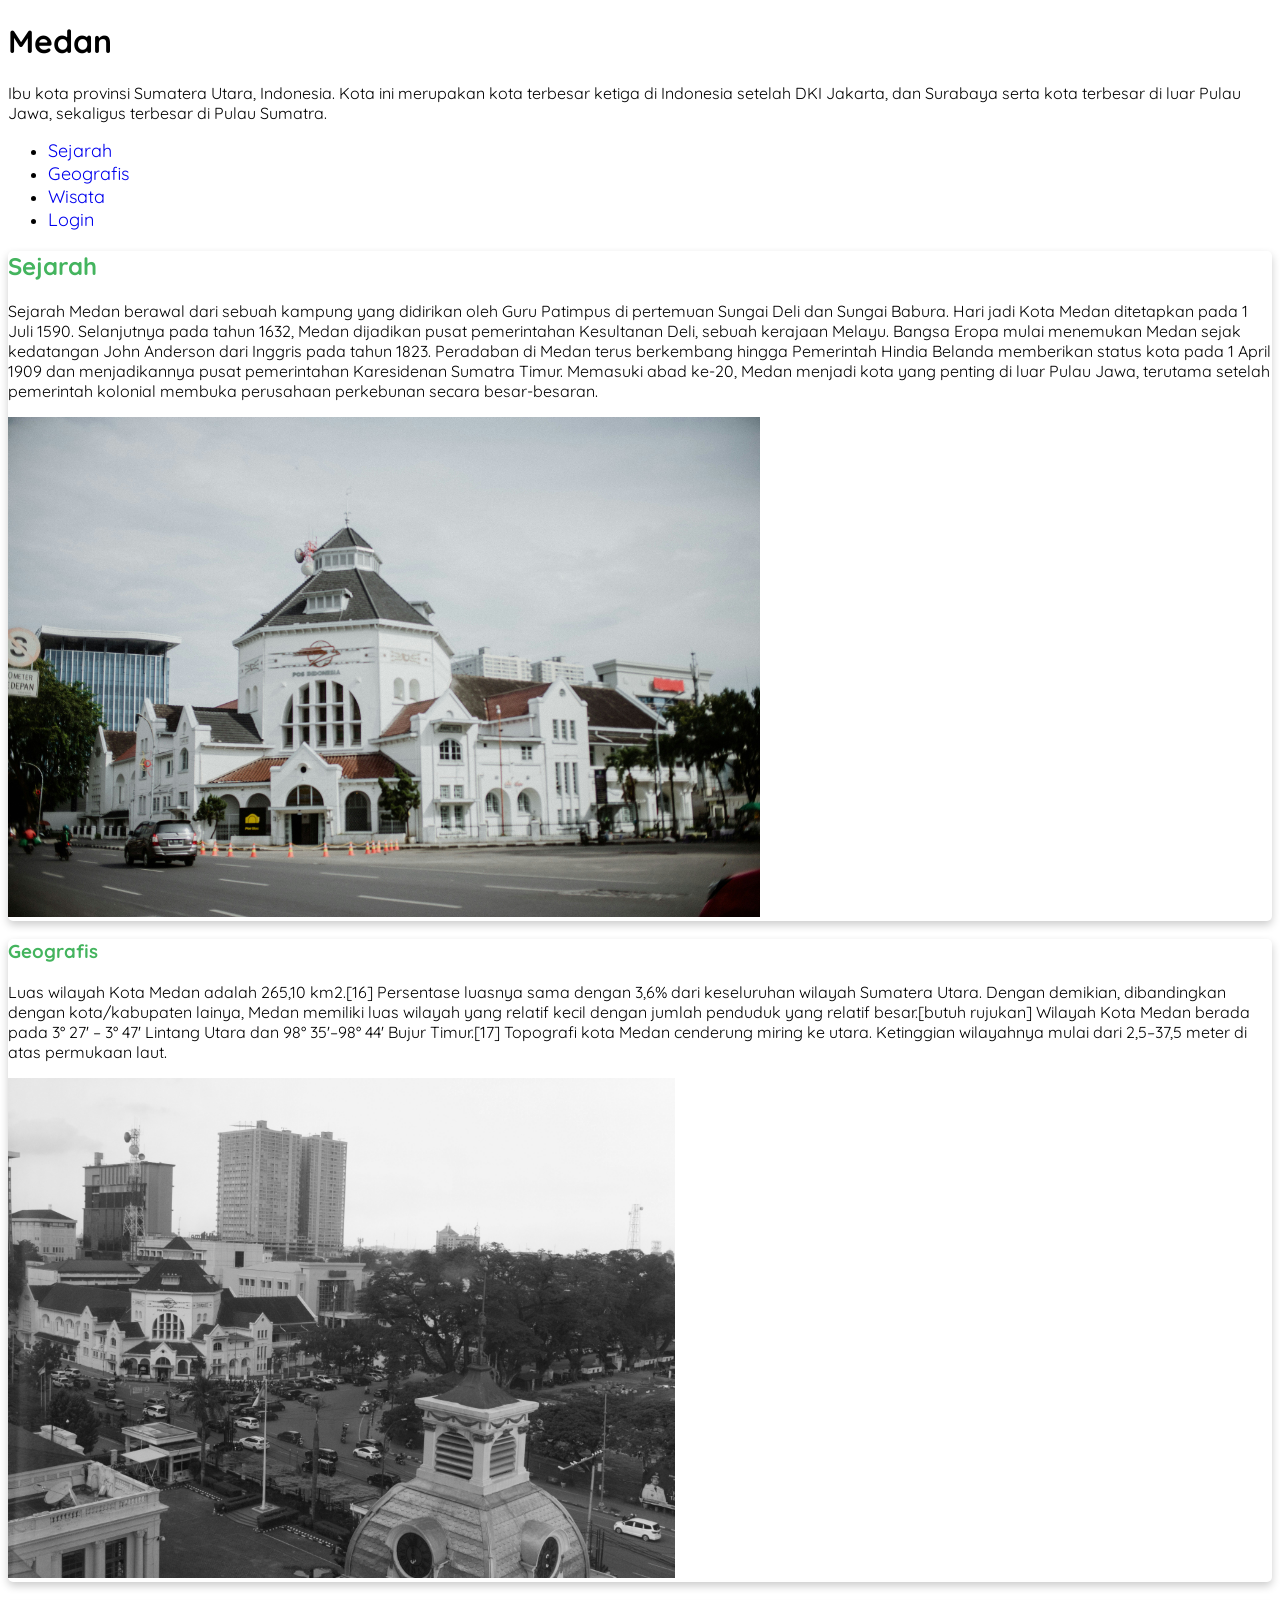
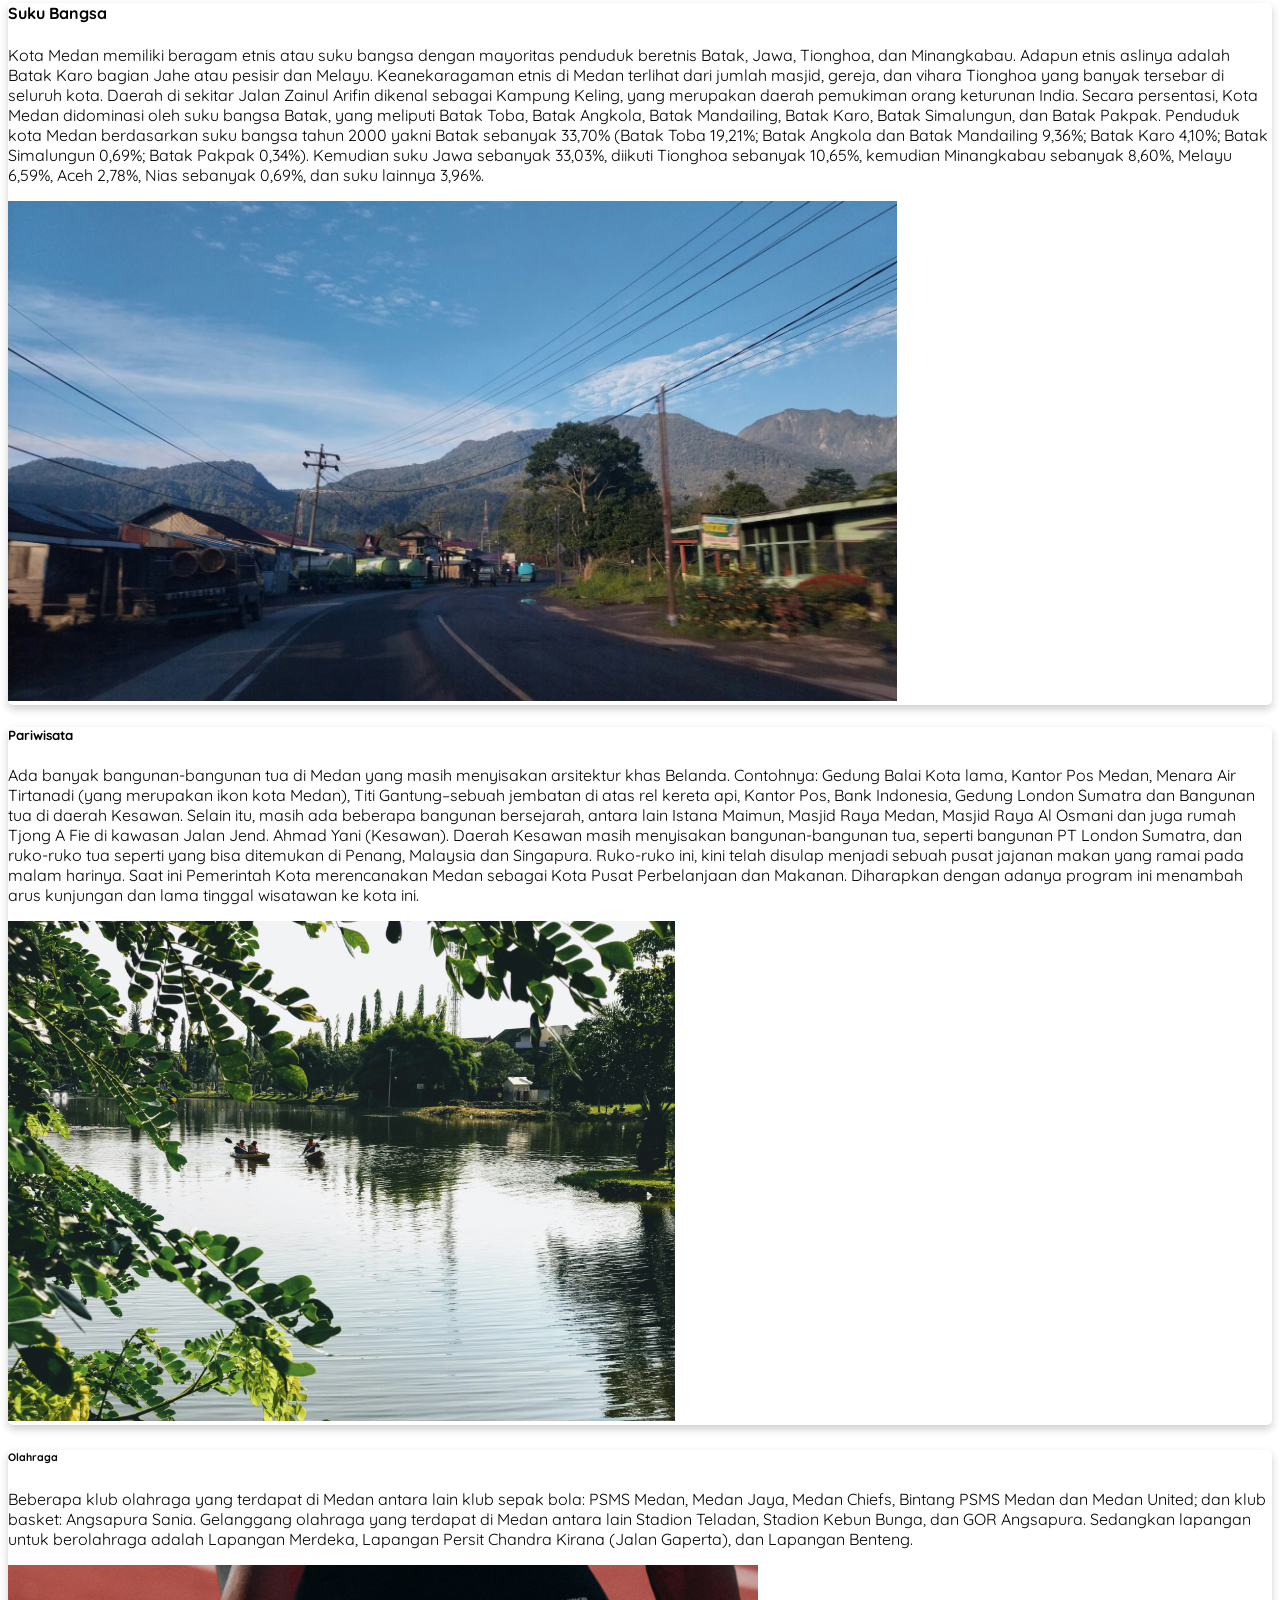
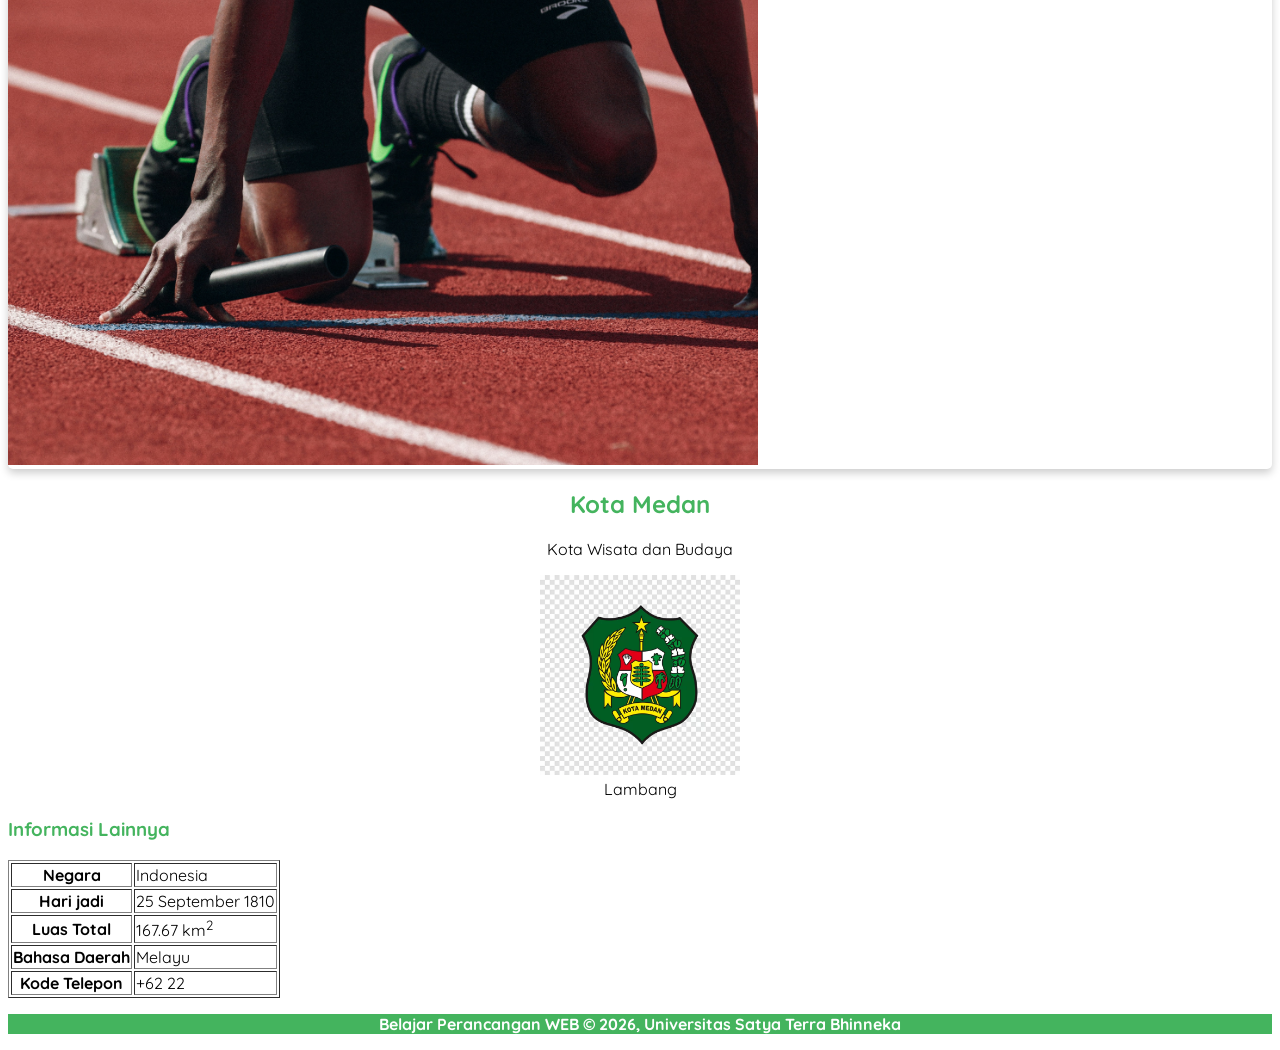
<file: index.html>
<!DOCTYPE html>
<html lang="en">
<head>
    <meta charset="UTF-8">
    <meta name="viewport" content="width=device-width, initial-scale=1.0">
    <title>Belajar Perancangan WEB</title>

    <link rel="stylesheet" href="style.css">

    <link rel="preconnect" href="https://fonts.googleapis.com">
    <link rel="preconnect" href="https://fonts.gstatic.com" crossorigin>
    <link href="https://fonts.googleapis.com/css?family=Quicksand:wght@300..700display=swap" rel="stylesheet">
</head>
<body>
<header>
    <h1>Medan</h1>
    <p>Ibu kota provinsi Sumatera Utara, Indonesia. Kota ini merupakan kota terbesar ketiga di 
Indonesia setelah DKI Jakarta, dan Surabaya serta kota terbesar di luar Pulau Jawa, sekaligus 
terbesar di Pulau Sumatra. </p>
<nav>
    <ul>
        <li>
            <a href="#sejarah">Sejarah</a>
        </li>
        <li>
            <a href="#geografis">Geografis</a>
        </li>
        <li>
            <a href="#wisata">Wisata</a>
        </li>
         <li>
            <a href="login.html">Login</a>
         </li>
    </ul>
</nav>
</header>
<main>
    <div id="content">
        <article id="sejarah" class="card">
<h2>Sejarah</h2>
<p>Sejarah Medan berawal dari sebuah kampung yang didirikan oleh Guru Patimpus di 
pertemuan Sungai Deli dan Sungai Babura. Hari jadi Kota Medan ditetapkan pada 1 Juli 1590. 
Selanjutnya pada tahun 1632, Medan dijadikan pusat pemerintahan Kesultanan Deli, sebuah 
kerajaan Melayu. Bangsa Eropa mulai menemukan Medan sejak kedatangan John Anderson 
dari Inggris pada tahun 1823. Peradaban di Medan terus berkembang hingga Pemerintah 
Hindia Belanda memberikan status kota pada 1 April 1909 dan menjadikannya pusat 
pemerintahan Karesidenan Sumatra Timur. Memasuki abad ke-20, Medan menjadi kota yang 
penting di luar Pulau Jawa, terutama setelah pemerintah kolonial membuka perusahaan 
perkebunan secara besar-besaran.</p>
<img src="Sejarah.jpg" alt="Sejarah" height="500px"/>
        </article>
 <article id="geografis" class="card">
<h3>Geografis</h3>
<p>Luas wilayah Kota Medan adalah 265,10 km2.[16] Persentase luasnya sama dengan 3,6% dari 
keseluruhan wilayah Sumatera Utara. Dengan demikian, dibandingkan dengan 
kota/kabupaten lainya, Medan memiliki luas wilayah yang relatif kecil dengan jumlah 
penduduk yang relatif besar.[butuh rujukan] Wilayah Kota Medan berada pada 3° 27' – 3° 
47' Lintang Utara dan 98° 35'–98° 44' Bujur Timur.[17] Topografi kota Medan cenderung 
miring ke utara. Ketinggian wilayahnya mulai dari 2,5–37,5 meter di atas permukaan laut.</p>
<img src="Geografis.jpg" alt="Geografis" height="500px"/>
 </article>
  <article id="suku bangsa" class="card">
<h4>Suku Bangsa</h4>
<p>Kota Medan memiliki beragam etnis atau suku bangsa dengan mayoritas penduduk beretnis 
Batak, Jawa, Tionghoa, dan Minangkabau. Adapun etnis aslinya adalah Batak Karo bagian 
Jahe atau pesisir dan Melayu. Keanekaragaman etnis di Medan terlihat dari jumlah masjid, 
gereja, dan vihara Tionghoa yang banyak tersebar di seluruh kota. Daerah di sekitar Jalan
Zainul Arifin dikenal sebagai Kampung Keling, yang merupakan daerah pemukiman orang 
keturunan India.
Secara persentasi, Kota Medan didominasi oleh suku bangsa Batak, yang meliputi Batak 
Toba, Batak Angkola, Batak Mandailing, Batak Karo, Batak Simalungun, dan Batak Pakpak. 
Penduduk kota Medan berdasarkan suku bangsa tahun 2000 yakni Batak sebanyak 33,70% 
(Batak Toba 19,21%; Batak Angkola dan Batak Mandailing 9,36%; Batak Karo 4,10%; Batak 
Simalungun 0,69%; Batak Pakpak 0,34%). Kemudian suku Jawa sebanyak 33,03%, diikuti 
Tionghoa sebanyak 10,65%, kemudian Minangkabau sebanyak 8,60%, Melayu 6,59%, Aceh 
2,78%, Nias sebanyak 0,69%, dan suku lainnya 3,96%.</p>
<img src="Suku bangsa.jpg" alt="Suku bangsa" height="500px"/>
  </article>
   <article id="wisata" class="card">
<h5>Pariwisata</h5>
<p>Ada banyak bangunan-bangunan tua di Medan yang masih menyisakan arsitektur khas 
Belanda. Contohnya: Gedung Balai Kota lama, Kantor Pos Medan, Menara Air Tirtanadi (yang 
merupakan ikon kota Medan), Titi Gantung–sebuah jembatan di atas rel kereta api, Kantor 
Pos, Bank Indonesia, Gedung London Sumatra dan Bangunan tua di daerah Kesawan.
Selain itu, masih ada beberapa bangunan bersejarah, antara lain Istana Maimun, Masjid Raya 
Medan, Masjid Raya Al Osmani dan juga rumah Tjong A Fie di kawasan Jalan Jend. Ahmad 
Yani (Kesawan).
Daerah Kesawan masih menyisakan bangunan-bangunan tua, seperti bangunan PT London 
Sumatra, dan ruko-ruko tua seperti yang bisa ditemukan di Penang, Malaysia dan Singapura. 
Ruko-ruko ini, kini telah disulap menjadi sebuah pusat jajanan makan yang ramai pada 
malam harinya. Saat ini Pemerintah Kota merencanakan Medan sebagai Kota Pusat 
Perbelanjaan dan Makanan. Diharapkan dengan adanya program ini menambah arus 
kunjungan dan lama tinggal wisatawan ke kota ini.</p>
<img src="Pariwisata.jpg" alt="Pariwisata" height="500px"/>
   </article>
    <article id="olahraga" class="card">
<h6>Olahraga</h6>
<p>Beberapa klub olahraga yang terdapat di Medan antara lain klub sepak bola: PSMS Medan, 
Medan Jaya, Medan Chiefs, Bintang PSMS Medan dan Medan United; dan klub basket: 
Angsapura Sania. Gelanggang olahraga yang terdapat di Medan antara lain Stadion Teladan, 
Stadion Kebun Bunga, dan GOR Angsapura. Sedangkan lapangan untuk berolahraga adalah 
Lapangan Merdeka, Lapangan Persit Chandra Kirana (Jalan Gaperta), dan Lapangan Benteng.</p>
<img src="Olahraga.jpg" alt="Olahraga" height="500px"/>
    </article>
    </div>
<aside>
     <article class="profile">
        <header>
            <h2>Kota Medan</h2>
            <p>Kota Wisata dan Budaya</p>
            <figure>
                <img src="Kota-Medan-Logo.webp" height="200"/>
                <figcaption>Lambang</figcaption>
            </figure>
        </header>
     </article>

<h3>Informasi Lainnya</h3>

<table border="1">
    <tr>
        <th>Negara</th>
        <td>Indonesia</td>
    </tr>
    <tr>
        <th>Hari jadi</th>
        <td>25 September 1810</td>
    </tr>
    <tr>
        <th>Luas Total</th>
        <td>167.67 km<sup>2</sup></td>
    </tr>
    <tr>
        <th>Bahasa Daerah</th>
        <td>Melayu</td>
    </tr>
    <tr>
        <th>Kode Telepon</th>
        <td>+62 22</td>
    </tr>
    </table>
</aside>
</main>
<footer>
    <p>Belajar Perancangan WEB &#169; 2026, Universitas Satya Terra Bhinneka</p>
</footer>
</body>
</html>
</file>
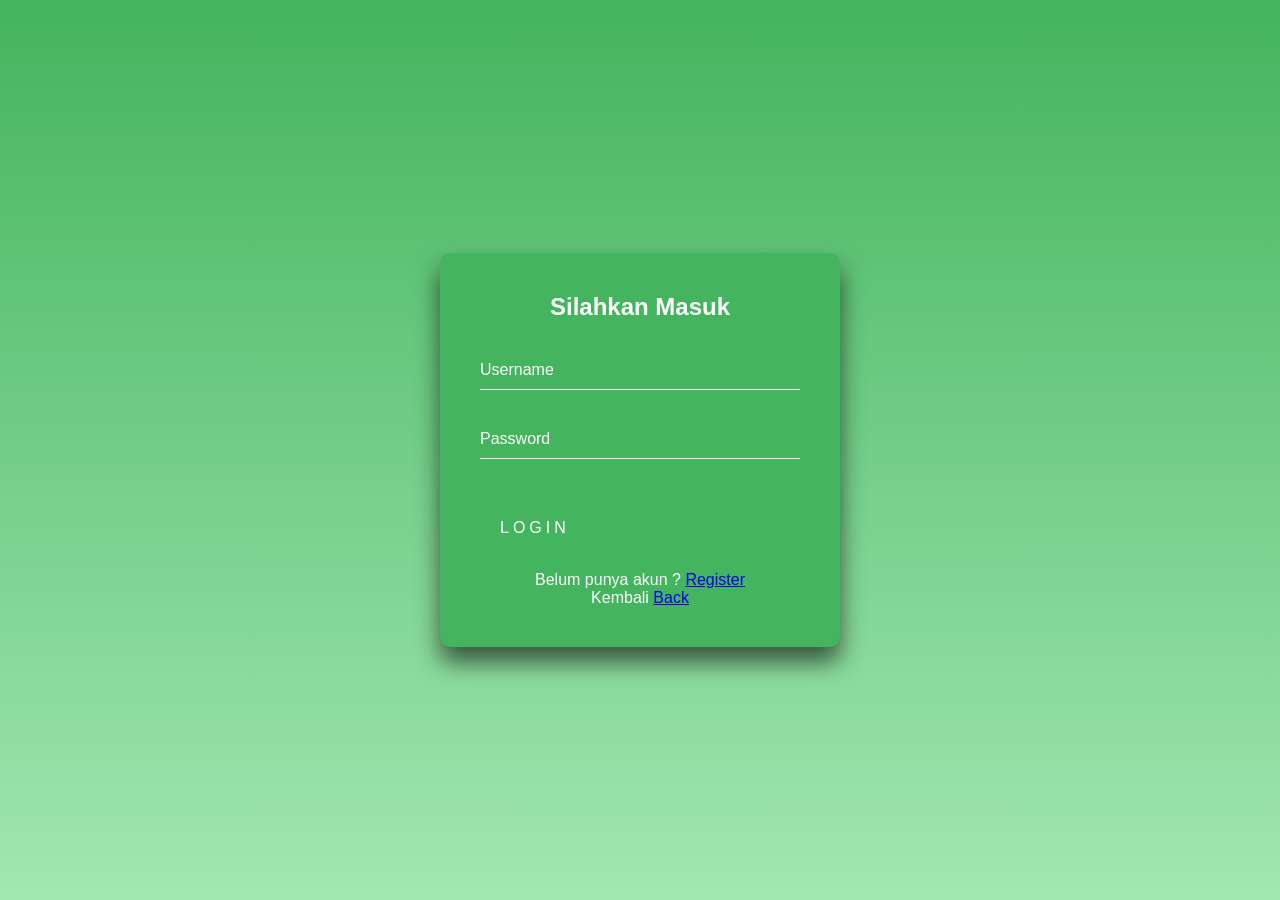
<file: login.html>
<!DOCTYPE html>
<html lang="en">
<head>
    <meta charset="UTF-8">
    <title>Login</title>
    <link rel="stylesheet" href="login.css">
</head>
<body>

    <div class="login-box">
        <h2>Silahkan Masuk</h2>

        <form>
            <div class="user-box">
                <input type="text" id="" name="" required="">
                <label for="fname">Username</label>
            </div>

            <div class="user-box">
                <input type="password" id="" name="" required="">
                <label for="lname">Password</label>
            </div>

            <a href="#">
                <span></span>
                <span></span>
                <span></span>
                <span></span>
                Login
            </a>
        </form>

        <div class="bawah">
            <span class="test">
                Belum punya akun ?
                <a href="register.html">Register</a>
            </span>
            <br>

            <span class="test">
                Kembali
                <a href="index.html">Back</a>
            </span>
        </div>
    </div>

</body>
</html>
</file>
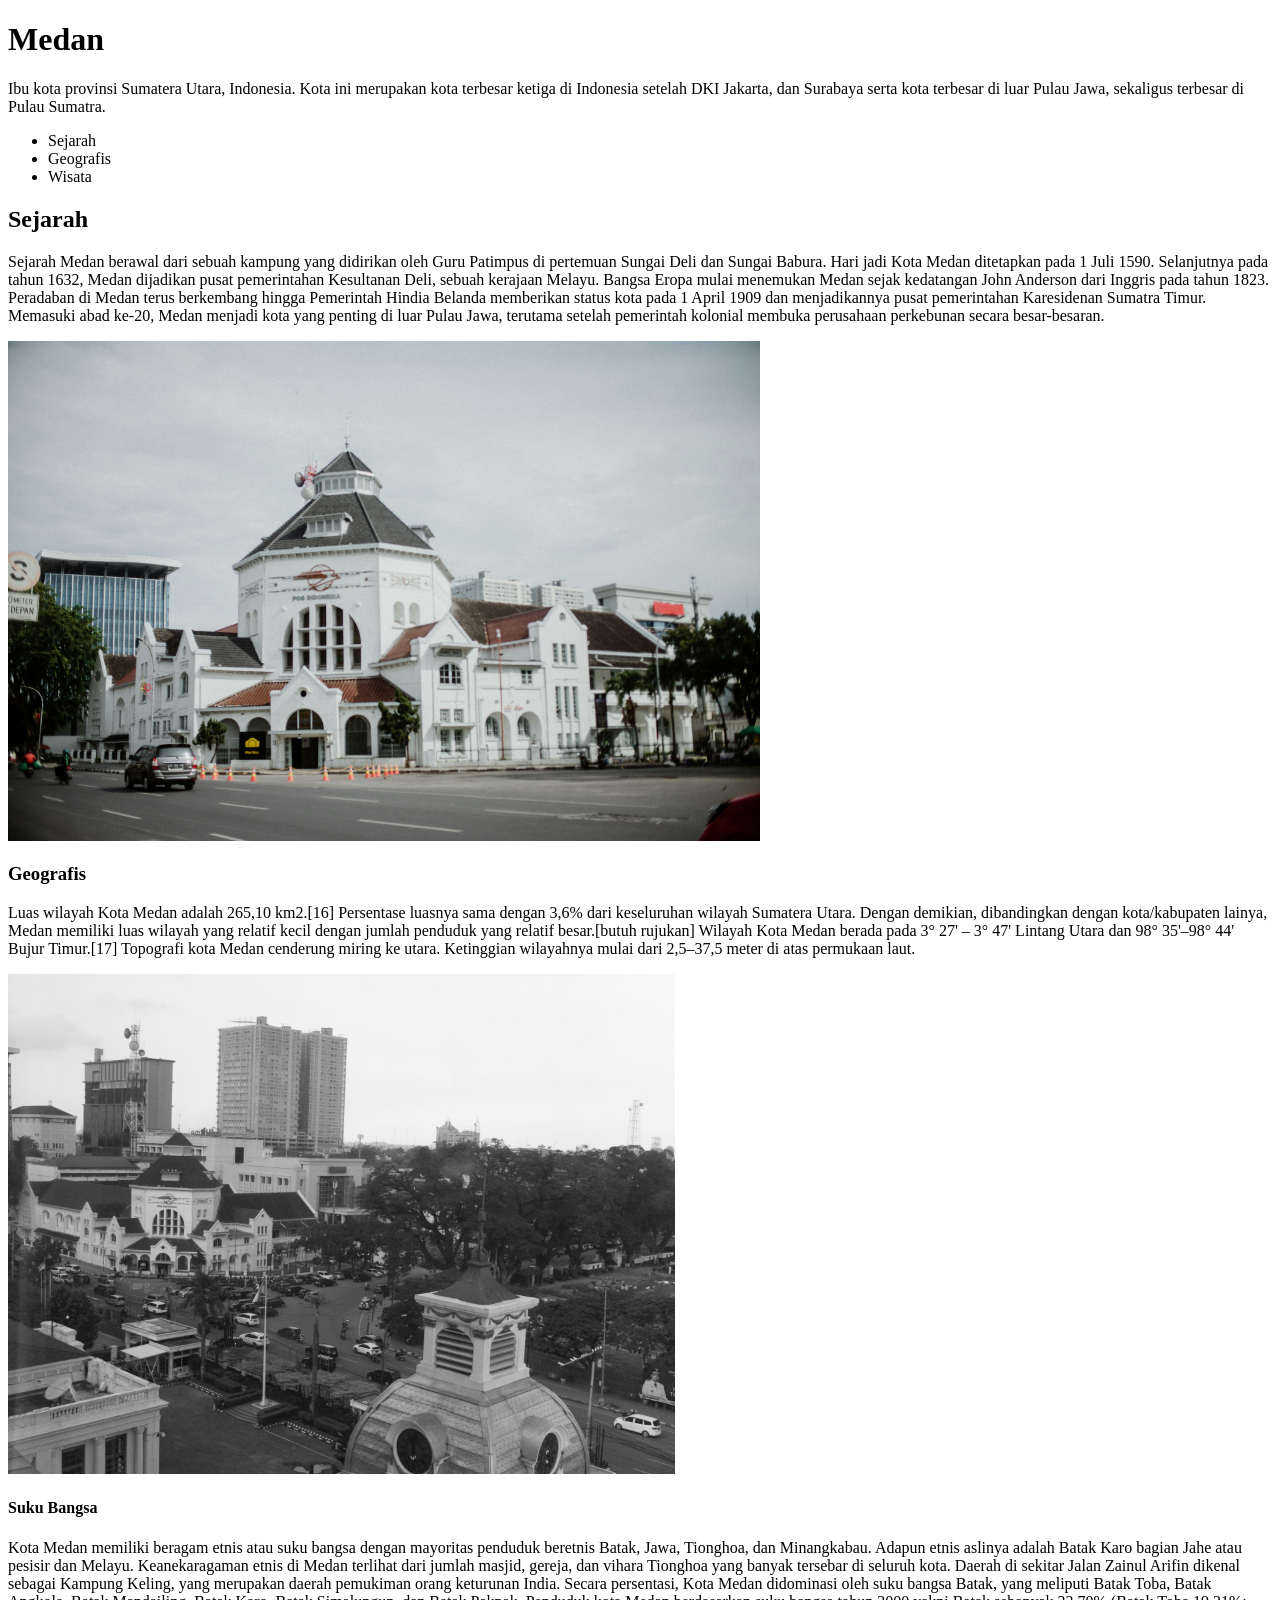
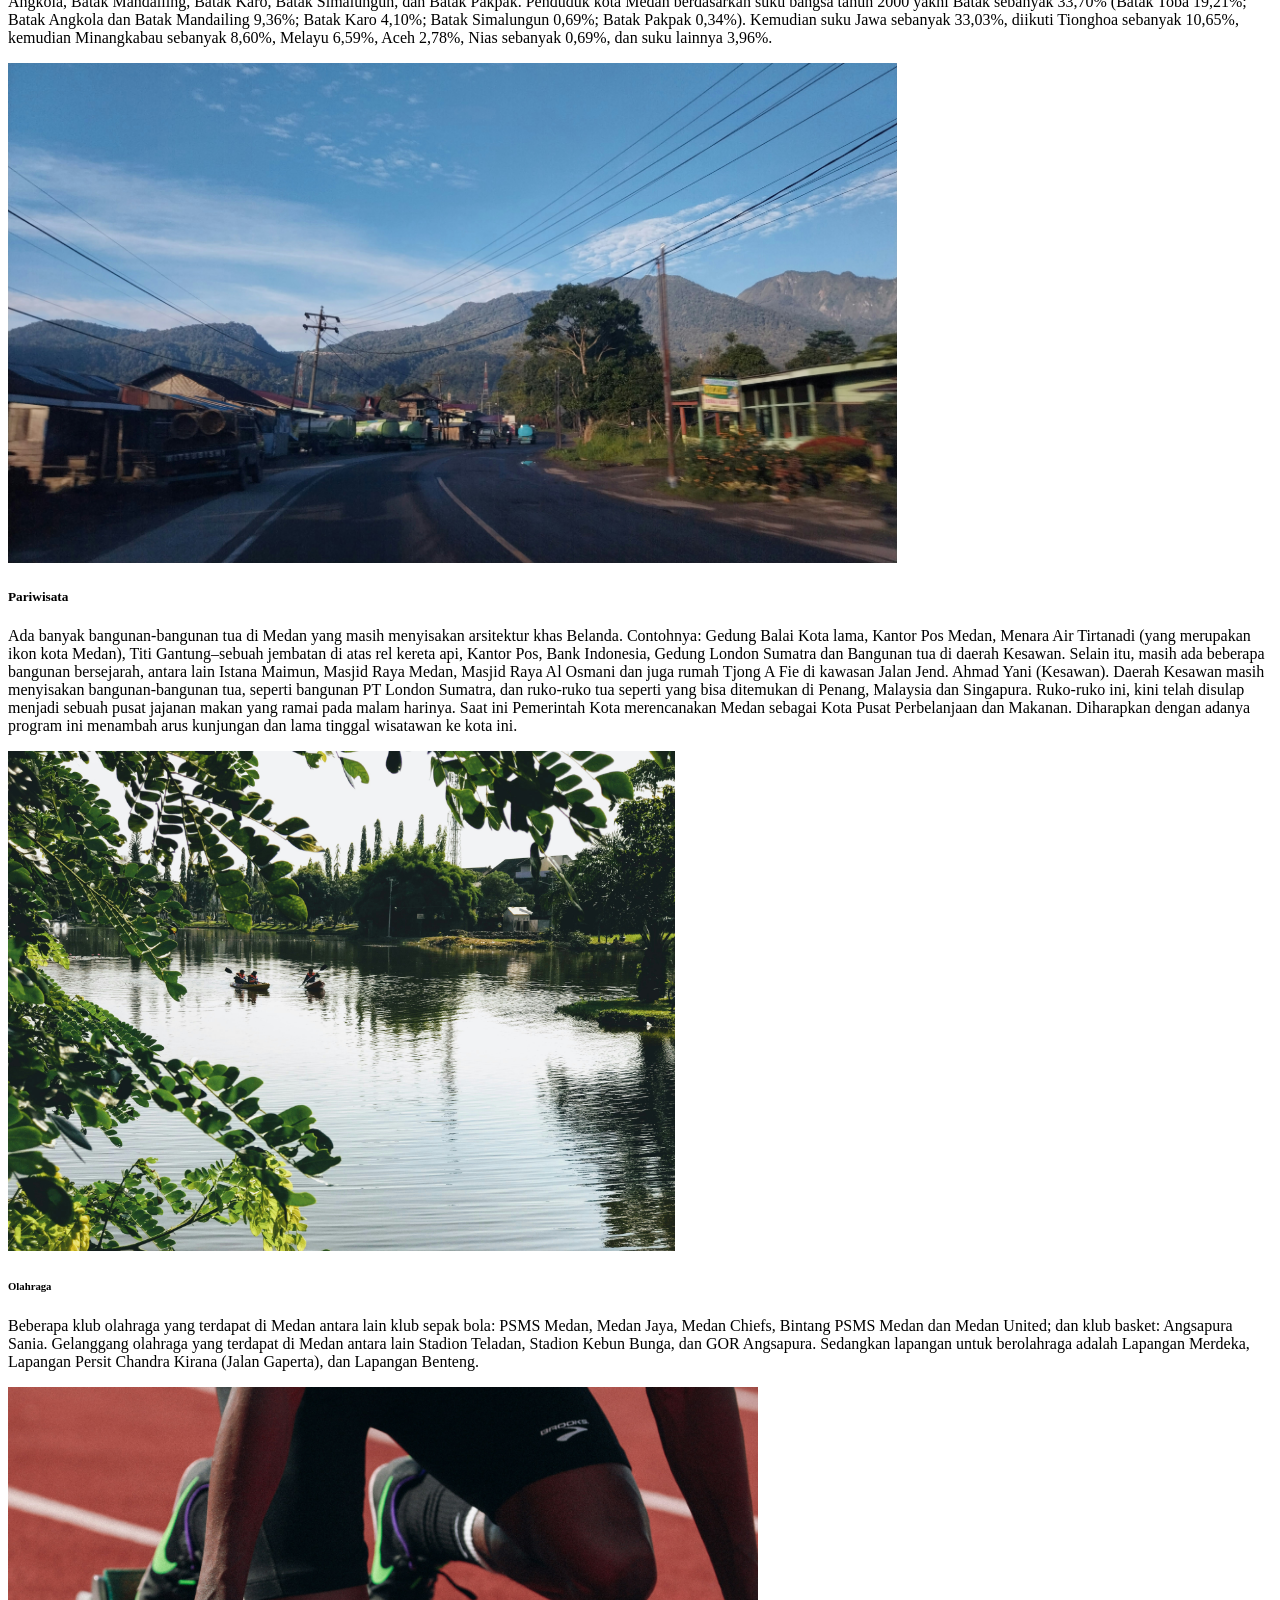
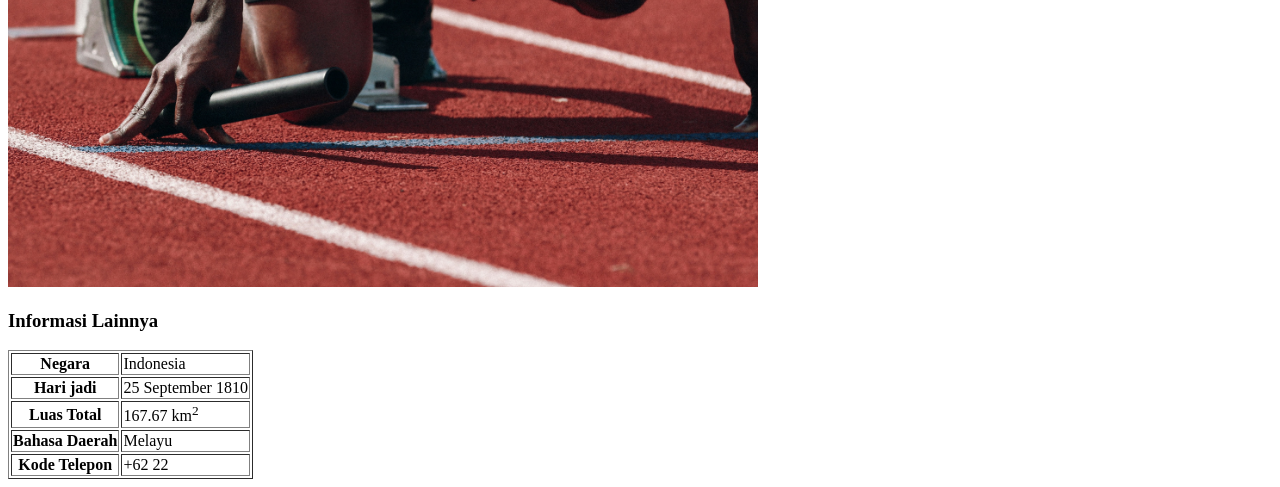
<file: p2.html>
<!DOCTYPE html>
<html lang="en">
<head>
    <meta charset="UTF-8">
    <meta name="viewport" content="width=device-width, initial-scale=1.0">
    <title>Halaman Profil Medan</title>
</head>
<body>

<h1>Medan</h1>
<p>Ibu kota provinsi Sumatera Utara, Indonesia. Kota ini merupakan kota terbesar ketiga di 
Indonesia setelah DKI Jakarta, dan Surabaya serta kota terbesar di luar Pulau Jawa, sekaligus 
terbesar di Pulau Sumatra. </p>
    <ul>
        <li>Sejarah</li>
        <li>Geografis</li>
        <li>Wisata</li>
    </ul>
<h2>Sejarah</h2>
<p>Sejarah Medan berawal dari sebuah kampung yang didirikan oleh Guru Patimpus di 
pertemuan Sungai Deli dan Sungai Babura. Hari jadi Kota Medan ditetapkan pada 1 Juli 1590. 
Selanjutnya pada tahun 1632, Medan dijadikan pusat pemerintahan Kesultanan Deli, sebuah 
kerajaan Melayu. Bangsa Eropa mulai menemukan Medan sejak kedatangan John Anderson 
dari Inggris pada tahun 1823. Peradaban di Medan terus berkembang hingga Pemerintah 
Hindia Belanda memberikan status kota pada 1 April 1909 dan menjadikannya pusat 
pemerintahan Karesidenan Sumatra Timur. Memasuki abad ke-20, Medan menjadi kota yang 
penting di luar Pulau Jawa, terutama setelah pemerintah kolonial membuka perusahaan 
perkebunan secara besar-besaran.</p>
<img src="Sejarah.jpg" alt="Sejarah" height="500px"/>

<h3>Geografis</h3>
<p>Luas wilayah Kota Medan adalah 265,10 km2.[16] Persentase luasnya sama dengan 3,6% dari 
keseluruhan wilayah Sumatera Utara. Dengan demikian, dibandingkan dengan 
kota/kabupaten lainya, Medan memiliki luas wilayah yang relatif kecil dengan jumlah 
penduduk yang relatif besar.[butuh rujukan] Wilayah Kota Medan berada pada 3° 27' – 3° 
47' Lintang Utara dan 98° 35'–98° 44' Bujur Timur.[17] Topografi kota Medan cenderung 
miring ke utara. Ketinggian wilayahnya mulai dari 2,5–37,5 meter di atas permukaan laut.</p>
<img src="Geografis.jpg" alt="Geografis" height="500px"/>

<h4>Suku Bangsa</h4>
<p>Kota Medan memiliki beragam etnis atau suku bangsa dengan mayoritas penduduk beretnis 
Batak, Jawa, Tionghoa, dan Minangkabau. Adapun etnis aslinya adalah Batak Karo bagian 
Jahe atau pesisir dan Melayu. Keanekaragaman etnis di Medan terlihat dari jumlah masjid, 
gereja, dan vihara Tionghoa yang banyak tersebar di seluruh kota. Daerah di sekitar Jalan
Zainul Arifin dikenal sebagai Kampung Keling, yang merupakan daerah pemukiman orang 
keturunan India.

Secara persentasi, Kota Medan didominasi oleh suku bangsa Batak, yang meliputi Batak 
Toba, Batak Angkola, Batak Mandailing, Batak Karo, Batak Simalungun, dan Batak Pakpak. 
Penduduk kota Medan berdasarkan suku bangsa tahun 2000 yakni Batak sebanyak 33,70% 
(Batak Toba 19,21%; Batak Angkola dan Batak Mandailing 9,36%; Batak Karo 4,10%; Batak 
Simalungun 0,69%; Batak Pakpak 0,34%). Kemudian suku Jawa sebanyak 33,03%, diikuti 
Tionghoa sebanyak 10,65%, kemudian Minangkabau sebanyak 8,60%, Melayu 6,59%, Aceh 
2,78%, Nias sebanyak 0,69%, dan suku lainnya 3,96%.</p>
<img src="Suku bangsa.jpg" alt="Suku bangsa" height="500px"/>

<h5>Pariwisata</h5>
<p>Ada banyak bangunan-bangunan tua di Medan yang masih menyisakan arsitektur khas 
Belanda. Contohnya: Gedung Balai Kota lama, Kantor Pos Medan, Menara Air Tirtanadi (yang 
merupakan ikon kota Medan), Titi Gantung–sebuah jembatan di atas rel kereta api, Kantor 
Pos, Bank Indonesia, Gedung London Sumatra dan Bangunan tua di daerah Kesawan.

Selain itu, masih ada beberapa bangunan bersejarah, antara lain Istana Maimun, Masjid Raya 
Medan, Masjid Raya Al Osmani dan juga rumah Tjong A Fie di kawasan Jalan Jend. Ahmad 
Yani (Kesawan).

Daerah Kesawan masih menyisakan bangunan-bangunan tua, seperti bangunan PT London 
Sumatra, dan ruko-ruko tua seperti yang bisa ditemukan di Penang, Malaysia dan Singapura. 
Ruko-ruko ini, kini telah disulap menjadi sebuah pusat jajanan makan yang ramai pada 
malam harinya. Saat ini Pemerintah Kota merencanakan Medan sebagai Kota Pusat 
Perbelanjaan dan Makanan. Diharapkan dengan adanya program ini menambah arus 
kunjungan dan lama tinggal wisatawan ke kota ini.</p>
<img src="Pariwisata.jpg" alt="Pariwisata" height="500px"/>

<h6>Olahraga</h6>
<p>Beberapa klub olahraga yang terdapat di Medan antara lain klub sepak bola: PSMS Medan, 
Medan Jaya, Medan Chiefs, Bintang PSMS Medan dan Medan United; dan klub basket: 
Angsapura Sania. Gelanggang olahraga yang terdapat di Medan antara lain Stadion Teladan, 
Stadion Kebun Bunga, dan GOR Angsapura. Sedangkan lapangan untuk berolahraga adalah 
Lapangan Merdeka, Lapangan Persit Chandra Kirana (Jalan Gaperta), dan Lapangan Benteng.</p>
<img src="Olahraga.jpg" alt="Olahraga" height="500px"/>

    <h3>Informasi Lainnya</h3>

     <table border="1">
        <tr>
          <th>Negara</th>
          <td>Indonesia</td>
        </tr>
        <tr>
           <th>Hari jadi</th>
           <td>25 September 1810</td>
        </tr>
        <tr>
          <th>Luas Total</th>
          <td>167.67 km<sup>2</sup></td>
        </tr>
        <tr>
           <th>Bahasa Daerah</th>
          <td>Melayu</td>
        </tr>
        <tr>
           <th>Kode Telepon</th>
          <td>+62 22</td>
        </tr>
     </table>
</body>
</html>
</file>
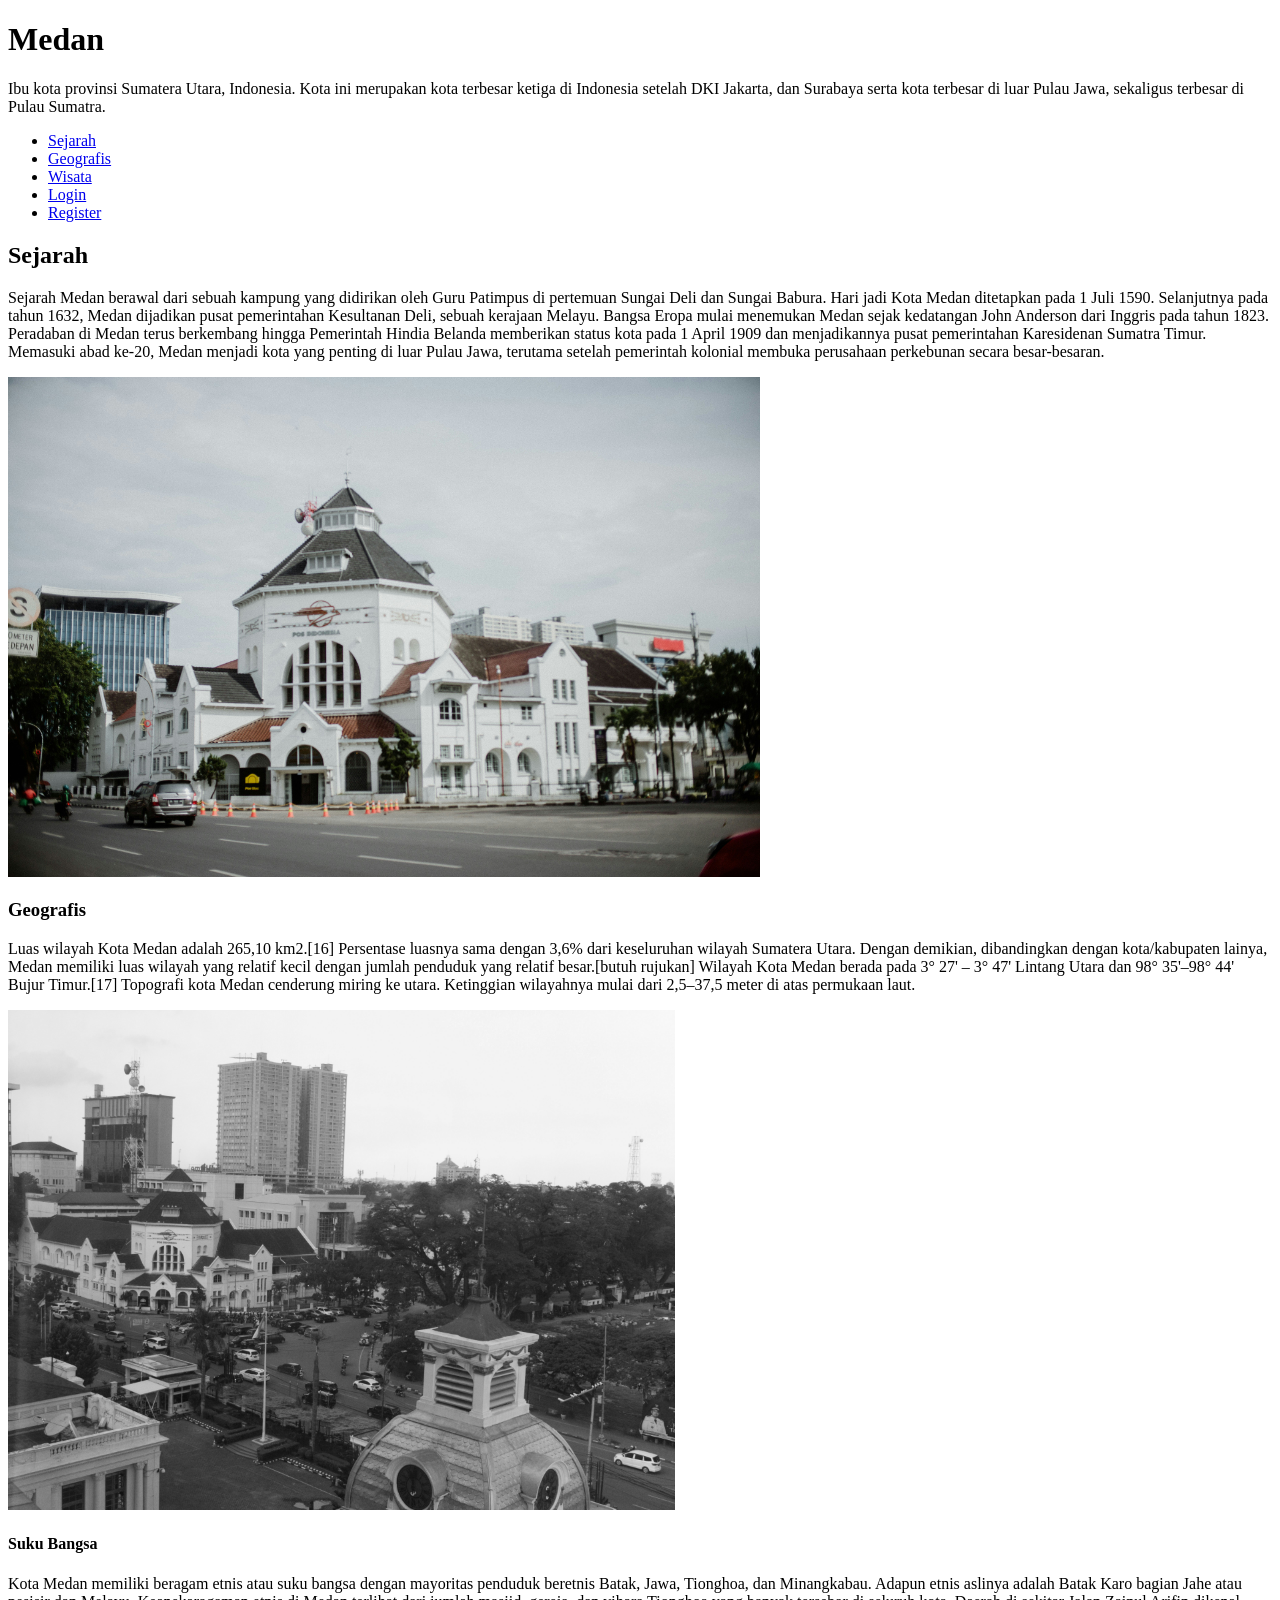
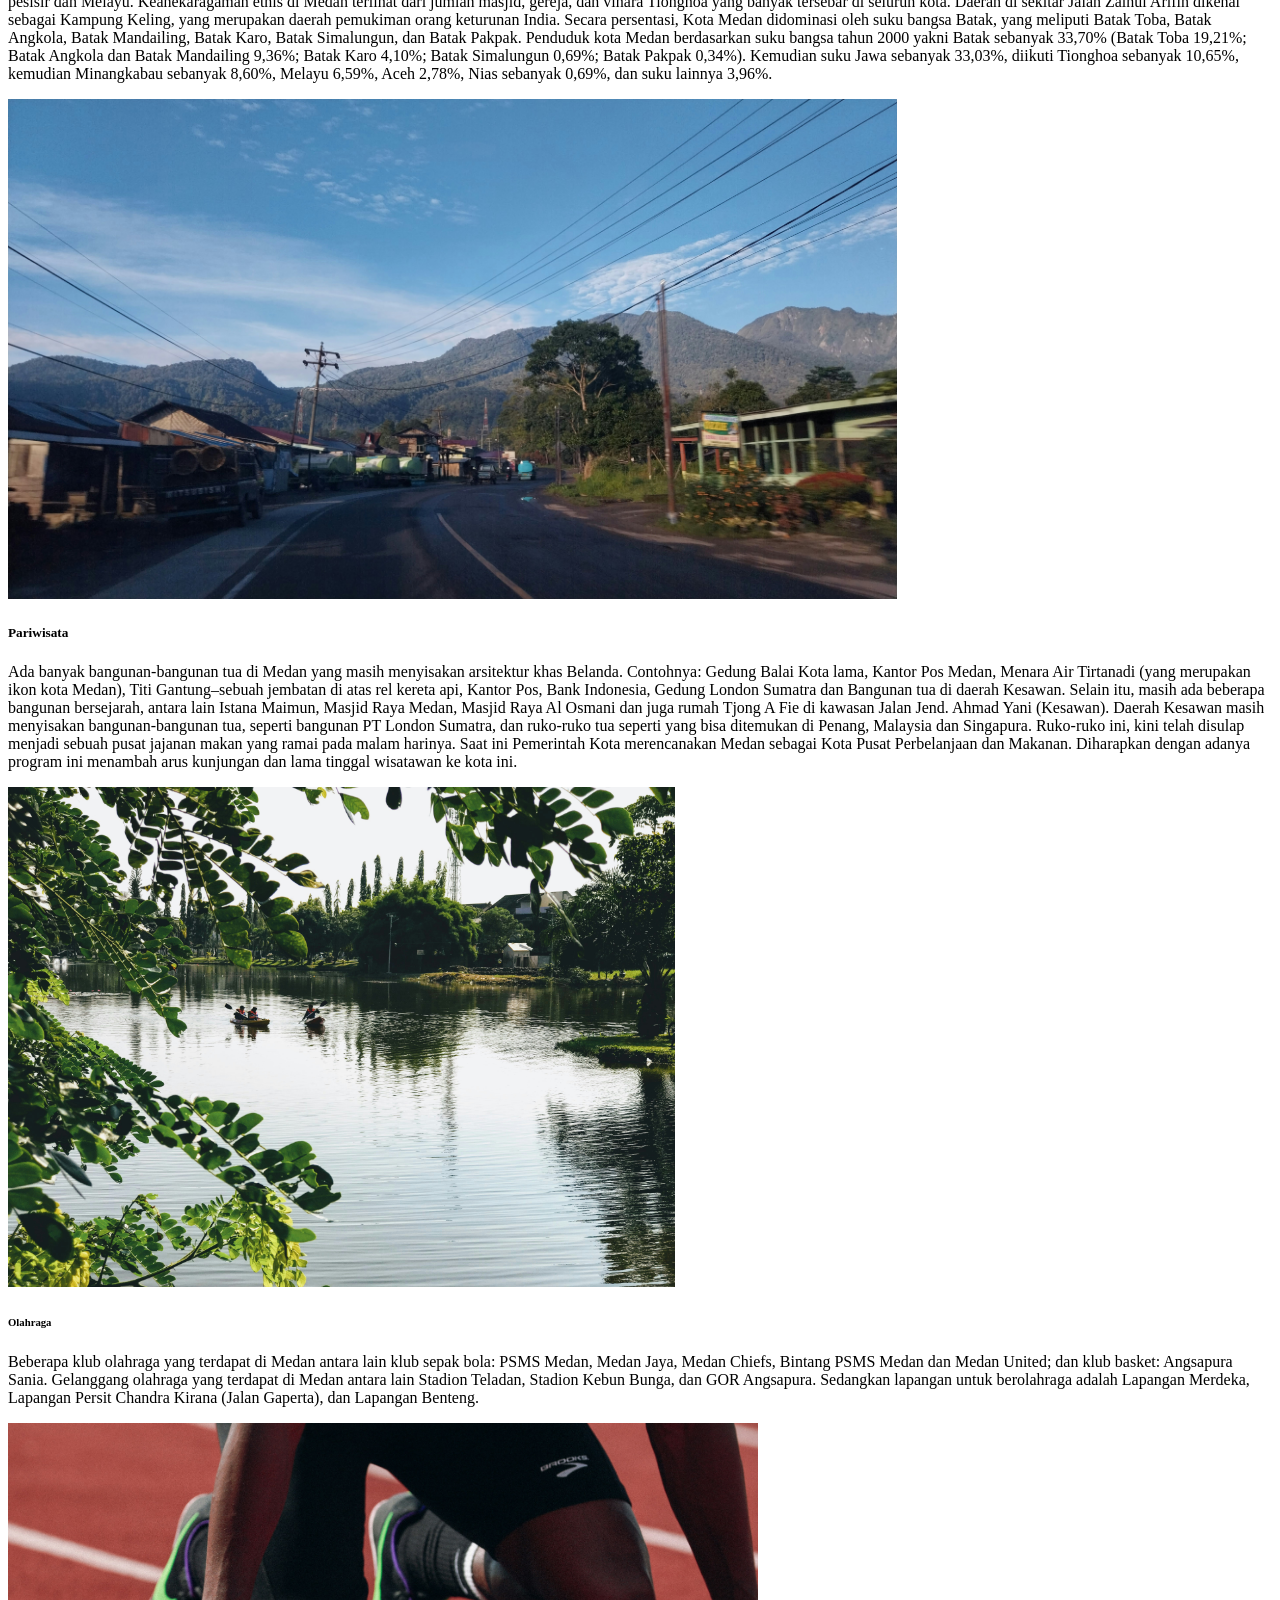
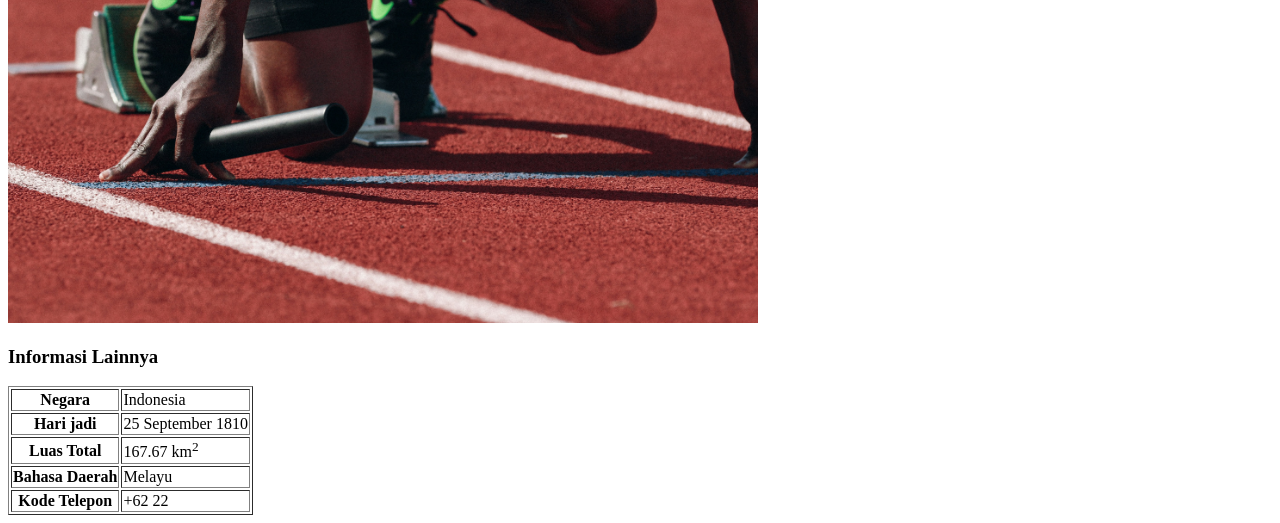
<file: p3.html>
<!DOCTYPE html>
<html lang="en">
<head>
    <meta charset="UTF-8">
    <meta name="viewport" content="width=device-width, initial-scale=1.0">
    <title>Halaman Profil Medan</title>
</head>
<body>

<h1>Medan</h1>
<p>Ibu kota provinsi Sumatera Utara, Indonesia. Kota ini merupakan kota terbesar ketiga di 
Indonesia setelah DKI Jakarta, dan Surabaya serta kota terbesar di luar Pulau Jawa, sekaligus 
terbesar di Pulau Sumatra. </p>
    <ul>
        <li>
            <a href="#sejarah">Sejarah</a>
        </li>
        <li>
            <a href="#geografis">Geografis</a>
        </li>
        <li>
            <a href="#wisata">Wisata</a>
        </li>
         <li>
            <a href="login.html">Login</a>
        </li>
         <li>
            <a href="register.html" target="_blank">Register</a>
        </li>
    </ul>
<h2>Sejarah</h2>
<p>Sejarah Medan berawal dari sebuah kampung yang didirikan oleh Guru Patimpus di 
pertemuan Sungai Deli dan Sungai Babura. Hari jadi Kota Medan ditetapkan pada 1 Juli 1590. 
Selanjutnya pada tahun 1632, Medan dijadikan pusat pemerintahan Kesultanan Deli, sebuah 
kerajaan Melayu. Bangsa Eropa mulai menemukan Medan sejak kedatangan John Anderson 
dari Inggris pada tahun 1823. Peradaban di Medan terus berkembang hingga Pemerintah 
Hindia Belanda memberikan status kota pada 1 April 1909 dan menjadikannya pusat 
pemerintahan Karesidenan Sumatra Timur. Memasuki abad ke-20, Medan menjadi kota yang 
penting di luar Pulau Jawa, terutama setelah pemerintah kolonial membuka perusahaan 
perkebunan secara besar-besaran.</p>
<img src="Sejarah.jpg" alt="Sejarah" height="500px"/>

<h3>Geografis</h3>
<p>Luas wilayah Kota Medan adalah 265,10 km2.[16] Persentase luasnya sama dengan 3,6% dari 
keseluruhan wilayah Sumatera Utara. Dengan demikian, dibandingkan dengan 
kota/kabupaten lainya, Medan memiliki luas wilayah yang relatif kecil dengan jumlah 
penduduk yang relatif besar.[butuh rujukan] Wilayah Kota Medan berada pada 3° 27' – 3° 
47' Lintang Utara dan 98° 35'–98° 44' Bujur Timur.[17] Topografi kota Medan cenderung 
miring ke utara. Ketinggian wilayahnya mulai dari 2,5–37,5 meter di atas permukaan laut.</p>
<img src="Geografis.jpg" alt="Geografis" height="500px"/>

<h4>Suku Bangsa</h4>
<p>Kota Medan memiliki beragam etnis atau suku bangsa dengan mayoritas penduduk beretnis 
Batak, Jawa, Tionghoa, dan Minangkabau. Adapun etnis aslinya adalah Batak Karo bagian 
Jahe atau pesisir dan Melayu. Keanekaragaman etnis di Medan terlihat dari jumlah masjid, 
gereja, dan vihara Tionghoa yang banyak tersebar di seluruh kota. Daerah di sekitar Jalan
Zainul Arifin dikenal sebagai Kampung Keling, yang merupakan daerah pemukiman orang 
keturunan India.

Secara persentasi, Kota Medan didominasi oleh suku bangsa Batak, yang meliputi Batak 
Toba, Batak Angkola, Batak Mandailing, Batak Karo, Batak Simalungun, dan Batak Pakpak. 
Penduduk kota Medan berdasarkan suku bangsa tahun 2000 yakni Batak sebanyak 33,70% 
(Batak Toba 19,21%; Batak Angkola dan Batak Mandailing 9,36%; Batak Karo 4,10%; Batak 
Simalungun 0,69%; Batak Pakpak 0,34%). Kemudian suku Jawa sebanyak 33,03%, diikuti 
Tionghoa sebanyak 10,65%, kemudian Minangkabau sebanyak 8,60%, Melayu 6,59%, Aceh 
2,78%, Nias sebanyak 0,69%, dan suku lainnya 3,96%.</p>
<img src="Suku bangsa.jpg" alt="Suku bangsa" height="500px"/>

<h5>Pariwisata</h5>
<p>Ada banyak bangunan-bangunan tua di Medan yang masih menyisakan arsitektur khas 
Belanda. Contohnya: Gedung Balai Kota lama, Kantor Pos Medan, Menara Air Tirtanadi (yang 
merupakan ikon kota Medan), Titi Gantung–sebuah jembatan di atas rel kereta api, Kantor 
Pos, Bank Indonesia, Gedung London Sumatra dan Bangunan tua di daerah Kesawan.

Selain itu, masih ada beberapa bangunan bersejarah, antara lain Istana Maimun, Masjid Raya 
Medan, Masjid Raya Al Osmani dan juga rumah Tjong A Fie di kawasan Jalan Jend. Ahmad 
Yani (Kesawan).

Daerah Kesawan masih menyisakan bangunan-bangunan tua, seperti bangunan PT London 
Sumatra, dan ruko-ruko tua seperti yang bisa ditemukan di Penang, Malaysia dan Singapura. 
Ruko-ruko ini, kini telah disulap menjadi sebuah pusat jajanan makan yang ramai pada 
malam harinya. Saat ini Pemerintah Kota merencanakan Medan sebagai Kota Pusat 
Perbelanjaan dan Makanan. Diharapkan dengan adanya program ini menambah arus 
kunjungan dan lama tinggal wisatawan ke kota ini.</p>
<img src="Pariwisata.jpg" alt="Pariwisata" height="500px"/>

<h6>Olahraga</h6>
<p>Beberapa klub olahraga yang terdapat di Medan antara lain klub sepak bola: PSMS Medan, 
Medan Jaya, Medan Chiefs, Bintang PSMS Medan dan Medan United; dan klub basket: 
Angsapura Sania. Gelanggang olahraga yang terdapat di Medan antara lain Stadion Teladan, 
Stadion Kebun Bunga, dan GOR Angsapura. Sedangkan lapangan untuk berolahraga adalah 
Lapangan Merdeka, Lapangan Persit Chandra Kirana (Jalan Gaperta), dan Lapangan Benteng.</p>
<img src="Olahraga.jpg" alt="Olahraga" height="500px"/>

    <h3>Informasi Lainnya</h3>

     <table border="1">
        <tr>
          <th>Negara</th>
          <td>Indonesia</td>
        </tr>
        <tr>
           <th>Hari jadi</th>
           <td>25 September 1810</td>
        </tr>
        <tr>
          <th>Luas Total</th>
          <td>167.67 km<sup>2</sup></td>
        </tr>
        <tr>
           <th>Bahasa Daerah</th>
          <td>Melayu</td>
        </tr>
        <tr>
           <th>Kode Telepon</th>
          <td>+62 22</td>
        </tr>
     </table>
</body>
</html>
</file>
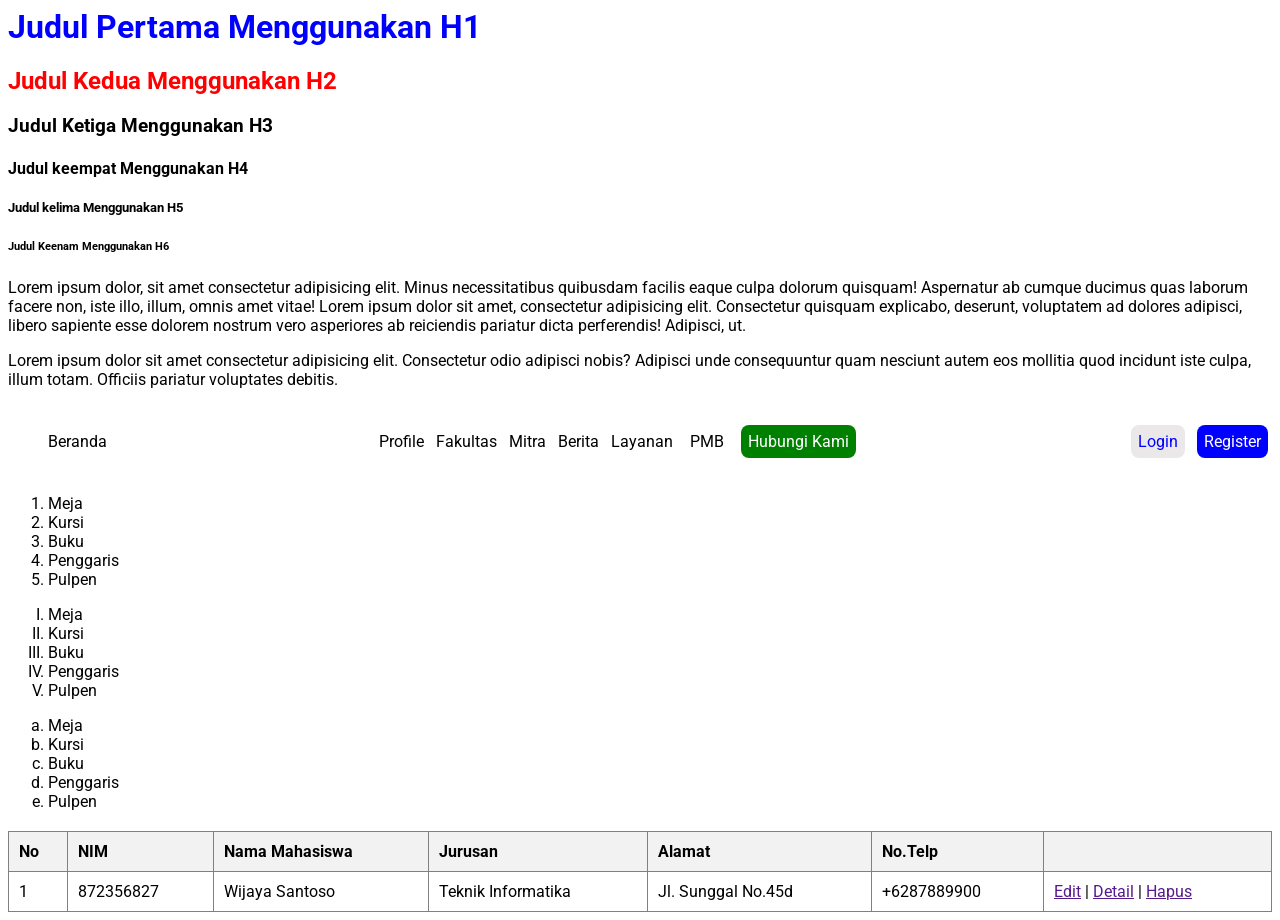
<file: p4.html>
<html>
  <head>
    <title>detikNews</title>
    <link rel="shortcut icon" href="detiknews.png" type="image/x-icon" />
    <!-- google fonts -->
    <link rel="preconnect" href="https://fonts.googleapis.com">
    <link rel="preconnect" href="https://fonts.gstatic.com" crossorigin>
    <link href="https://fonts.googleapis.com/css2?family=Roboto:ital,wght@0,100..900;1,100..900&display=swap" rel="stylesheet">

    <link rel="stylesheet" href="p4.css">
  </head>

  <body>
    <h1 id="judulsatu" class="judulsatu">Judul Pertama Menggunakan H1</h1>
    <h2 id="juduldua">Judul Kedua Menggunakan H2</h2>
    <h3 id="judultiga">Judul Ketiga Menggunakan H3</h3>
    <h4 id="judulempat">Judul keempat Menggunakan H4</h4>
    <h5 id="judullima">Judul kelima Menggunakan H5</h5>
    <h6 id="judulenam">Judul Keenam Menggunakan H6</h6>

    <p>
      Lorem ipsum dolor, sit amet consectetur adipisicing elit. Minus
      necessitatibus quibusdam facilis eaque culpa dolorum quisquam! Aspernatur
      ab cumque ducimus quas laborum facere non, iste illo, illum, omnis amet
      vitae! Lorem ipsum dolor sit amet, consectetur adipisicing elit.
      Consectetur quisquam explicabo, deserunt, voluptatem ad dolores adipisci,
      libero sapiente esse dolorem nostrum vero asperiores ab reiciendis
      pariatur dicta perferendis! Adipisci, ut.
    </p>

    <p>
      Lorem ipsum dolor sit amet consectetur adipisicing elit. Consectetur odio
      adipisci nobis? Adipisci unde consequuntur quam nesciunt autem eos
      mollitia quod incidunt iste culpa, illum totam. Officiis pariatur
      voluptates debitis.
    </p>

    <div class="nav">
      <ul class="home">
        <li>Beranda</li>
      </ul>
      <ul class="sub-nav">
        <li class="subprofile">
          Profile
          <ul class="submenu">
            <li>Sambutan Rektor</li>
            <li>Sejarah Universitas</li>
            <li>Visi Misi</li>
            <li>Struktur Organisasi</li>
          </ul>
        </li>
        <li>Fakultas</li>
        <li>Mitra</li>
        <li>Berita</li>
        <li>
          Layanan
          <ul class="submenu">
            <li>Siakad</li>
            <li>eHIRIS</li>
            <li>eLibrary</li>
          </ul>
        </li>

        <li>
          <a href="#"" class="pmb">PMB</a>
        </li>
        <li>
          <a href="#" class="cta">Hubungi Kami</a>
        </li>
      </ul>

      <ul class="authentication">
        <li>
          <a href="authentication/login.html"" class="login">Login</a>
        </li>
        <li>
          <a href="/authentication/register.html" class="register">Register</a>
        </li>
      </ul>
    </div>


    <!-- contoh penggunakan ol default-->
    <ol>
      <li>Meja</li>
      <li>Kursi</li>
      <li>Buku</li>
      <li>Penggaris</li>
      <li>Pulpen</li>
    </ol>

    <!-- contoh penggunakan ol romawi-->
     <ol type="I">
      <li>Meja</li>
      <li>Kursi</li>
      <li>Buku</li>
      <li>Penggaris</li>
      <li>Pulpen</li>
    </ol>
   
    <!-- contoh penggunakan ol abjad-->
    <ol type="a">
      <li>Meja</li>
      <li>Kursi</li>
      <li>Buku</li>
      <li>Penggaris</li>
      <li>Pulpen</li>
    </ol>

    <table border="1">
      <thead>
        <th>No</th>
        <th>NIM</th>
        <th>Nama Mahasiswa</th>
        <th>Jurusan</th>
        <th>Alamat</th>
        <th>No.Telp</th>
        <th></th>
      </thead>

      <tbody>
        <tr>
          <td>1</td>
          <td>872356827</td>
          <td>Wijaya Santoso</td>
          <td>Teknik Informatika</td>
          <td>Jl. Sunggal No.45d</td>
          <td>+6287889900</td>
          <td>
            <a href="">Edit</a> |
            <a href="">Detail</a> |
            <a href="">Hapus</a>
          </td>
        </tr>
      </tbody>

      <tfoot>

      </tfoot>
    </table>
  </body>
</html>
</file>
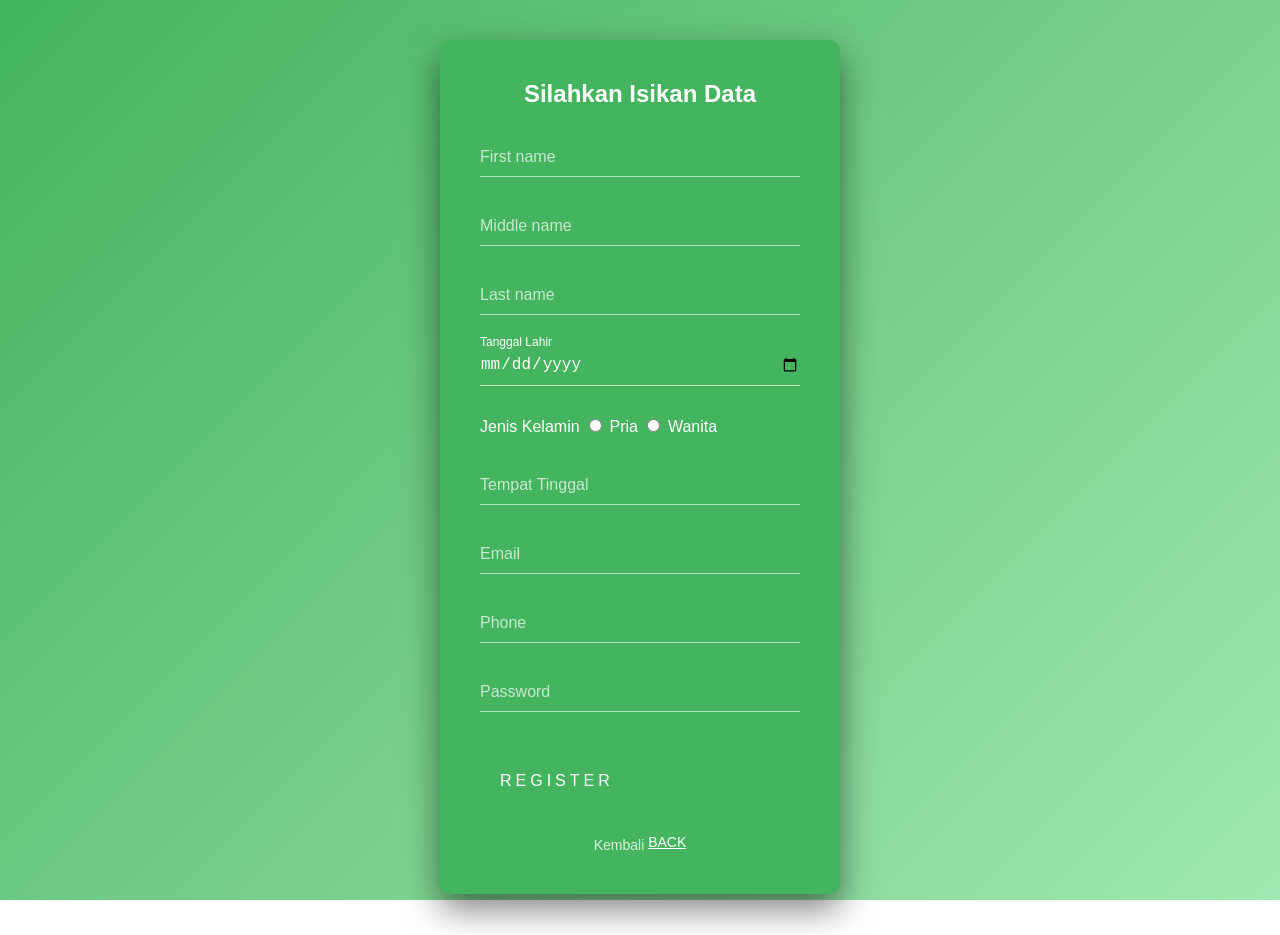
<file: register.html>
<!DOCTYPE html>
<html lang="en">
<head>
    <meta charset="UTF-8">
    <title>Register - Satya Terra Bhinneka</title>
    <link rel="stylesheet" href="register.css">
</head>
<body>
    <div class="register-box">
        <h2>Silahkan Isikan Data</h2>
        <form>
            <div class="user-box">
                <input type="text" id="fname" required="">
                <label for="fullname">First name</label>
            </div>

            <div class="user-box">
                <input type="text" id="mname" required="">
                <label for="fullname">Middle name</label>
            </div>

            <div class="user-box">
                <input type="text" id="lname" required="">
                <label for="fullname">Last name</label>
            </div>

            <div class="user-box format-khusus">
                <input type="date" id="birthdate" required="">
                <label for="birthdate" class="label-tetap">Tanggal Lahir</label>
            </div>

            <div class="gender-box">
                <label>Jenis Kelamin</label>
                <input type="radio" name="gender" value="pria" id="pria"> <label for="pria">Pria</label>
                <input type="radio" name="gender" value="wanita" id="wanita"> <label for="wanita">Wanita</label>
            </div>

            <div class="user-box">
                <input type="text" id="alamat" required="">
                <label for="username">Tempat Tinggal</label>
            </div>

            <div class="user-box">
                <input type="email" id="email" required="">
                <label for="email">Email</label>
            </div>

            <div class="user-box">
                <input type="password" id="phone" required="">
                <label for="password">Phone</label>
            </div>

            <div class="user-box">
                <input type="password" id="password" required="">
                <label for="confirm-password">Password</label>
            </div>
            
            <a href="#">
                <span></span>
                <span></span>
                <span></span>
                <span></span>
                Register
            </a>
            
            <div class="bawah">
                <span class="test">Kembali <a href="login.html">Back</a></span>
            </div>
        </form>
    </div>
</body>
</html>
</file>
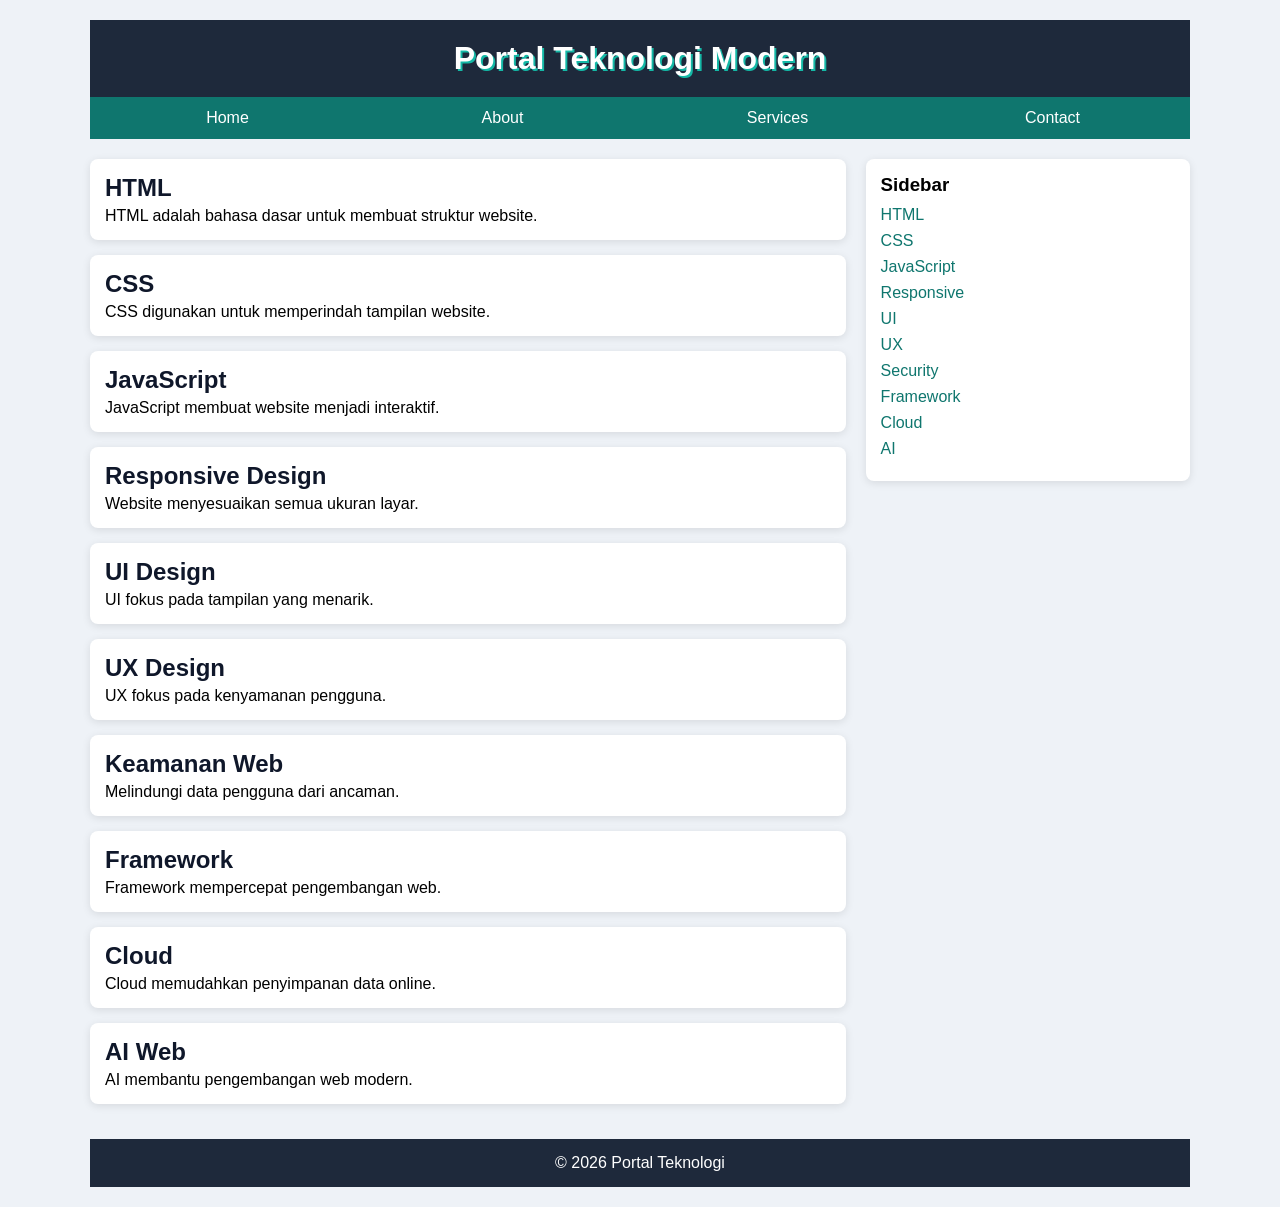
<file: task1.html>
<!DOCTYPE html>
<html lang="id">

<head>
    <meta charset="UTF-8">
    <meta name="viewport" content="width=device-width, initial-scale=1.0">
    <title>Task 1 Layout Web</title>
    <link rel="stylesheet" href="task1.css">
</head>

<body>

<div class="container">

    <header>
        <h1>Portal Teknologi Modern</h1>
    </header>

    <nav>
        <ul>
            <li><a href="#">Home</a></li>
            <li><a href="#">About</a></li>
            <li><a href="#">Services</a></li>
            <li><a href="#">Contact</a></li>
        </ul>
    </nav>

    <div class="content">

        <div class="articles">

            <article id="artikel1"><h2>HTML</h2><p>HTML adalah bahasa dasar untuk membuat struktur website.</p></article>
            <article id="artikel2"><h2>CSS</h2><p>CSS digunakan untuk memperindah tampilan website.</p></article>
            <article id="artikel3"><h2>JavaScript</h2><p>JavaScript membuat website menjadi interaktif.</p></article>
            <article id="artikel4"><h2>Responsive Design</h2><p>Website menyesuaikan semua ukuran layar.</p></article>
            <article id="artikel5"><h2>UI Design</h2><p>UI fokus pada tampilan yang menarik.</p></article>
            <article id="artikel6"><h2>UX Design</h2><p>UX fokus pada kenyamanan pengguna.</p></article>
            <article id="artikel7"><h2>Keamanan Web</h2><p>Melindungi data pengguna dari ancaman.</p></article>
            <article id="artikel8"><h2>Framework</h2><p>Framework mempercepat pengembangan web.</p></article>
            <article id="artikel9"><h2>Cloud</h2><p>Cloud memudahkan penyimpanan data online.</p></article>
            <article id="artikel10"><h2>AI Web</h2><p>AI membantu pengembangan web modern.</p></article>

        </div>

        <aside>
            <h3>Sidebar</h3>
            <ul>
                <li><a href="#artikel1">HTML</a></li>
                <li><a href="#artikel2">CSS</a></li>
                <li><a href="#artikel3">JavaScript</a></li>
                <li><a href="#artikel4">Responsive</a></li>
                <li><a href="#artikel5">UI</a></li>
                <li><a href="#artikel6">UX</a></li>
                <li><a href="#artikel7">Security</a></li>
                <li><a href="#artikel8">Framework</a></li>
                <li><a href="#artikel9">Cloud</a></li>
                <li><a href="#artikel10">AI</a></li>
            </ul>
        </aside>

    </div>

    <footer>
        <p>© 2026 Portal Teknologi</p>
    </footer>

</div>

</body>
</html>
</file>
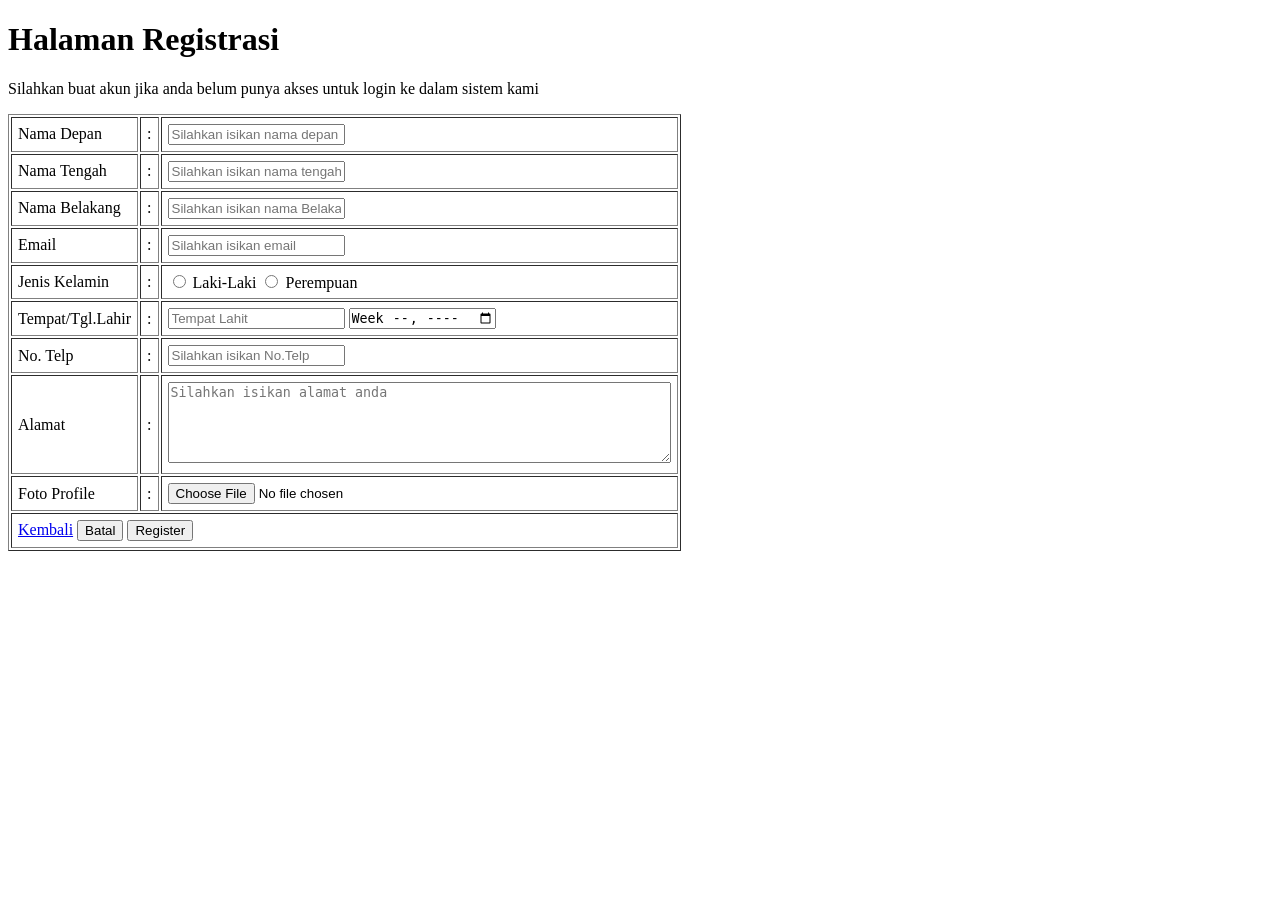
<file: tes.html>
<!doctype html>
<html lang="en">
  <head>
    <meta charset="UTF-8" />
    <meta name="viewport" content="width=device-width, initial-scale=1.0" />
    <title>Register</title>
  </head>
  <body>
    <form action="" enctype="multipart/form-data">
      <table border="1" cellpadding="6">
        <h1>Halaman Registrasi</h1>
        <p>
          Silahkan buat akun jika anda belum punya akses untuk login ke dalam
          sistem kami
        </p>
        <tbody>
          <tr>
            <td>Nama Depan</td>
            <td>:</td>
            <td>
              <input
                type="firts_name"
                placeholder="Silahkan isikan nama depan anda"
              />
            </td>
          </tr>
          <tr>
            <td>Nama Tengah</td>
            <td>:</td>
            <td>
              <input
                type="middle_name"
                placeholder="Silahkan isikan nama tengah anda (Optional)"
              />
            </td>
          </tr>
          <tr>
            <td>Nama Belakang</td>
            <td>:</td>
            <td>
              <input
                type="last_name"
                placeholder="Silahkan isikan nama Belakang"
              />
            </td>
          </tr>

          <tr>
            <td>Email</td>
            <td>:</td>
            <td>
              <input type="mail" placeholder="Silahkan isikan email" />
            </td>
          </tr>

          <tr>
            <td>Jenis Kelamin</td>
            <td>:</td>
            <td>
              <div class="gender">
                <input
                  type="radio"
                  name="gender"
                  id="gender"
                  value="Laki-Laki"
                />
                <label for="">Laki-Laki</label>

                <input
                  type="radio"
                  name="gender"
                  id="gender"
                  value="Perempuan"
                />
                <label for="">Perempuan</label>
              </div>
            </td>
          </tr>

          <tr>
            <td>Tempat/Tgl.Lahir</td>
            <td>:</td>
            <td>
              <input
                type="text"
                name="tempat_lahir"
                placeholder="Tempat Lahit"
              />

              <input
                type="week"
                name="tgl_lahir"
                placeholder="Pilih Tanggal Lahirs"
              />
            </td>
          </tr>

          <tr>
            <td>No. Telp</td>
            <td>:</td>
            <td>
              <input type="text" placeholder="Silahkan isikan No.Telp" />
            </td>
          </tr>

          <tr>
            <td>Alamat</td>
            <td>:</td>
            <td>
              <textarea
                name=""
                id=""
                cols="60"
                rows="5"
                placeholder="Silahkan isikan alamat anda"
              ></textarea>
            </td>
          </tr>

          <tr>
            <td>Foto Profile</td>
            <td>:</td>
            <td>
              <input
                type="file"
                accept=".png"
                placeholder="Silahkan upload foto profile"
              />
            </td>
          </tr>
        </tbody>

        <tfoot>
          <tr>
            <td colspan="3">
              <a href="/">Kembali</a>
              <button type="reset">Batal</button>
              <button type="submit">Register</button>
            </td>
          </tr>
        </tfoot>
      </table>
    </form>
  </body>
</html>
</file>
<file: style.css>
body {
  font-family: 'Quicksand', sans-serif;
}

h2,
h3 {
  color: #44b45e;
}

footer {
  /* padding: 20px; */
  color: white;
  background-color: #44b45e;
  text-align: center;
  font-weight: bold;
}

nav a {
  font-size: 18px;
  font-weight: 400;
  text-decoration: none;
}

/* Hover */
nav a:hover {
  font-weight: bold;
}

.profile header {
  text-align: center;
}

.featured-image {
  width: 100%;
  max-height: 300px;
  object-fit: cover;
  object-position: center;
}

.profile img {
  width: 200px;
}

.card {
  box-shadow: 0 4px 8px 0 rgba(0, 0, 0, 0.2);
  border-radius: 5px;
}
</file>
<file: login.css>
html {
    height: 100%;
}

body {
    margin: 0;
    padding: 0;
    font-family: sans-serif;
    background: linear-gradient(#44b45e, #a1e7b1);
}

.login-box {
    position: absolute;
    top: 50%;
    left: 50%;
    width: 400px;
    padding: 40px;
    transform: translate(-50%, -50%);
    background: #44b45e;
    box-sizing: border-box;
    box-shadow: 0 15px 25px rgba(0,0,0,.6);
    border-radius: 10px;
}

.login-box h2 {
    margin: 0 0 30px;
    padding: 0;
    color: #fff;
    text-align: center;
}

.login-box .user-box {
    position: relative;
}

.login-box .user-box input {
    width: 100%;
    padding: 10px 0;
    font-size: 16px;
    color: #fff;
    margin-bottom: 30px;
    border: none;
    border-bottom: 1px solid #fff;
    outline: none;
    background: transparent;
}

.login-box .user-box label {
    position: absolute;
    top: 0;
    left: 0;
    padding: 10px 0;
    font-size: 16px;
    color: #fff;
    pointer-events: none;
    transition: .5s;
}

.login-box .user-box input:focus ~ label,
.login-box .user-box input:valid ~ label {
    top: -20px;
    left: 0;
    color: #ffffff;
    font-size: 12px;
}

.login-box form a {
    position: relative;
    display: inline-block;
    padding: 10px 20px;
    color: #ffffff;
    font-size: 16px;
    text-decoration: none;
    text-transform: uppercase;
    overflow: hidden;
    transition: .5s;
    margin-top: 20px;
    letter-spacing: 4px;
}

.login-box a:hover {
    background: #44b45e;
    color: #fff;
    border-radius: 5px;
    box-shadow: 0 0 5px #ffffff,
                0 0 25px #ffffff,
                0 0 50px #ffffff,
                0 0 100px #ffffff;
}

.login-box a span {
    position: absolute;
    display: block;
}

/* Animasi Span 1 (Garis Atas) */
.login-box a span:nth-child(1) {
    top: 0;
    left: -100%;
    width: 100%;
    height: 2px;
    background: linear-gradient(90deg, transparent, #ffffff);
    animation: btn-anim1 1s linear infinite;
}

@keyframes btn-anim1 {
    0% {
        left: -100%;
    }
    50%, 100% {
        left: 100%;
    }
}

/* Animasi Span 2 (Garis Kanan) */
.login-box a span:nth-child(2) {
    top: -100%;
    right: 0;
    width: 2px;
    height: 100%;
    background: linear-gradient(180deg, transparent, #ffffff);
    animation: btn-anim2 1s linear infinite;
    animation-delay: .25s;
}

@keyframes btn-anim2 {
    0% {
        top: -100%;
    }
    50%, 100% {
        top: 100%;
    }
}

/* Animasi Span 3 (Garis Bawah) */
.login-box a span:nth-child(3) {
    bottom: 0;
    right: -100%;
    width: 100%;
    height: 2px;
    background: linear-gradient(270deg, transparent, #ffffff);
    animation: btn-anim3 1s linear infinite;
    animation-delay: .5s;
}

@keyframes btn-anim3 {
    0% {
        right: -100%;
    }
    50%, 100% {
        right: 100%;
    }
}

/* Animasi Span 4 (Garis Kiri) */
.login-box a span:nth-child(4) {
    bottom: -100%;
    left: 0;
    width: 2px;
    height: 100%;
    background: linear-gradient(360deg, transparent, #ffffff);
    animation: btn-anim4 1s linear infinite;
    animation-delay: .75s;
}

@keyframes btn-anim4 {
    0% {
        bottom: -100%;
    }
    50%, 100% {
        bottom: 100%;
    }
}

/* Tambahan Bawah */
.bawah {
    padding-top: 20px;
    color: #ffffff;
    text-align: center;
}
</file>
<file: p4.css>
* {
  font-family: "Roboto", sans-serif;
  font-optical-sizing: auto;
  font-style: normal;
  font-variation-settings: "wdth" 100;
}

#judulsatu,
#juduldua {
  color: red;
}

#judulsatu {
  color: blue !important;
}

/* Navbar */
.nav {
  display: flex;
  align-items: center;
  justify-content: space-between;
}

/* Home */
.nav .home li {
  display: inline-flex;
}

/* Menu Utama */
.nav .sub-nav li {
  display: inline-flex;
  padding: 4px;
  position: relative;
}

/* Submenu */
.nav .sub-nav li .submenu {
  display: none;
  position: absolute;
  top: 100%;
  left: 0;
  background-color: white;
  list-style: none;
  padding: 10px;
  min-width: 180px;
  box-shadow: 0 2px 5px rgba(0, 0, 0, 0.2);
}

.nav .sub-nav li:hover .submenu {
  display: block;
}

.nav .sub-nav li .submenu li {
  display: block;
  padding: 5px;
}

/* Authentication */
.nav .authentication li {
  display: inline-flex;
  padding: 4px;
}

.nav .authentication li a {
  text-decoration: none;
}

.nav .authentication li .login {
  background-color: rgb(234, 232, 232);
  color: blue;
  padding: 7px;
  border-radius: 8px;
}

.nav .authentication li .register {
  background-color: blue;
  color: white;
  padding: 7px;
  border-radius: 8px;
}

.nav .authentication li .login:hover {
  background-color: gray;
  color: white;
}

.nav .authentication li .register:hover {
  background-color: rgb(72, 72, 244);
  color: white;
}

/* PMB */
.pmb {
  text-decoration: none;
  color: black;
  padding: 5px;
}

.pmb:hover {
  color: blue;
}

/* CTA */
.cta {
  text-decoration: none;
  background-color: green;
  color: white;
  padding: 7px;
  border-radius: 8px;
}

.cta:hover {
  background-color: darkgreen;
}

/* Table */
table {
  border-collapse: collapse;
  width: 100%;
  margin-top: 20px;
}

table th,
table td {
  padding: 10px;
  text-align: left;
}

table thead {
  background-color: #f2f2f2;
}
</file>
<file: register.css>
html {
    height: 100%;
    margin: 0;
    padding: 0;
}

body {
    margin: 0;
    padding: 40px 20px;
    font-family: sans-serif;
    background: linear-gradient(135deg, #44b45e, #a1e7b1);
    background-size: cover;
    background-attachment: fixed;
    display: flex;
    justify-content: center;
    align-items: center;
    min-height: 100vh; 
    box-sizing: border-box;
}

.gender-box {
    color: #fff;
    margin-bottom: 30px;
    font-size: 16px;
}

.register-box {
    width: 100%;
    max-width: 400px;
    padding: 40px;
    background: #44b45e;
    box-sizing: border-box;
    box-shadow: 0 15px 35px rgba(0, 0, 0, 0.5);
    border-radius: 10px;
}

.register-box h2 {
    margin: 0 0 30px;
    padding: 0;
    color: #fff;
    text-align: center;
}

.register-box .user-box {
    position: relative;
}

.register-box .user-box input {
    width: 100%;
    padding: 10px 0;
    font-size: 16px;
    color: #fff;
    margin-bottom: 30px;
    border: none;
    border-bottom: 1px solid rgba(255, 255, 255, 0.6);
    outline: none;
    background: transparent;
}

.register-box .user-box label {
    position: absolute;
    top: 0;
    left: 0;
    padding: 10px 0;
    font-size: 16px;
    color: rgba(255, 255, 255, 0.7);
    pointer-events: none;
    transition: .5s;
}

.register-box .user-box input:focus ~ label,
.register-box .user-box input:valid ~ label {
    top: -20px;
    left: 0;
    color: #ffffff;
    font-size: 12px;
}

/* --- TOMBOL DENGAN TEKS PUTIH DAN ANIMASI GARIS --- */
.register-box form a {
    position: relative;
    display: inline-block;
    padding: 10px 20px;
    color: #ffffff;
    font-size: 16px;
    text-decoration: none;
    text-transform: uppercase;
    overflow: hidden;
    transition: .5s;
    margin-top: 20px;
    letter-spacing: 4px;
}

.register-box a:hover {
    background: rgba(255, 255, 255, 0.2);
    color: #fff;
    border-radius: 5px;
    box-shadow: 0 0 5px #ffffff, 0 0 25px #ffffff;
}

.register-box a span {
    position: absolute;
    display: block;
}

/* ANIMASI GARIS */
.register-box a span:nth-child(1) {
    top: 0;
    left: -100%;
    width: 100%;
    height: 2px;
    background: linear-gradient(90deg, transparent, #ffffff);
    animation: btn-anim1 1s linear infinite;
}

@keyframes btn-anim1 {
    0% { left: -100%; }
    50%, 100% { left: 100%; }
}

.register-box a span:nth-child(2) {
    top: -100%;
    right: 0;
    width: 2px;
    height: 100%;
    background: linear-gradient(180deg, transparent, #ffffff);
    animation: btn-anim2 1s linear infinite;
    animation-delay: .25s;
}

@keyframes btn-anim2 {
    0% { top: -100%; }
    50%, 100% { top: 100%; }
}

.register-box a span:nth-child(3) {
    bottom: 0;
    right: -100%;
    width: 100%;
    height: 2px;
    background: linear-gradient(270deg, transparent, #ffffff);
    animation: btn-anim3 1s linear infinite;
    animation-delay: .5s;
}

@keyframes btn-anim3 {
    0% { right: -100%; }
    50%, 100% { right: 100%; }
}

.register-box a span:nth-child(4) {
    bottom: -100%;
    left: 0;
    width: 2px;
    height: 100%;
    background: linear-gradient(360deg, transparent, #ffffff);
    animation: btn-anim4 1s linear infinite;
    animation-delay: .75s;
}

@keyframes btn-anim4 {
    0% { bottom: -100%; }
    50%, 100% { bottom: 100%; }
}

.register-box .bawah {
    margin-top: 30px;
    text-align: center;
}

.register-box .bawah .test {
    color: rgba(255, 255, 255, 0.8);
    font-size: 14px;
}

.register-box .bawah .test a {
    color: #fff;
    text-decoration: underline;
    font-size: 14px;
    padding: 0;
    margin: 0;
    letter-spacing: normal;
}

.register-box .user-box select {
    width: 100%;
    padding: 10px 0;
    font-size: 16px;
    color: #fff;
    margin-bottom: 30px;
    border: none;
    border-bottom: 1px solid rgba(255, 255, 255, 0.6);
    outline: none;
    background: transparent;
}

.register-box .user-box select option {
    background-color: #44b45e; 
}

.register-box .user-box select:focus ~ label,
.register-box .user-box select:valid ~ label {
    top: -20px;
    left: 0;
    color: #ffffff;
    font-size: 12px;
}

.register-box .user-box .label-tetap {
    top: -20px;
    font-size: 12px;
    color: #ffffff;
}
</file>
<file: task1.css>
*{
    margin:0;
    padding:0;
    box-sizing:border-box;
}

body{
    font-family:Arial;
    background:#eef2f7;
}

.container{
    width:1100px;
    margin:20px auto;
}

header{
    background:#1e293b;
    color:white;
    text-align:center;
    padding:20px;
}

header h1{
    text-shadow:2px 2px #14b8a6;
}

nav{
    background:#0f766e;
}

nav ul{
    list-style:none;
    display:flex;
}

nav ul li{
    flex:1;
}

nav ul li a{
    display:block;
    text-align:center;
    padding:12px;
    color:white;
    text-decoration:none;
    transition:0.3s;
}

nav ul li a:hover{
    background:#14b8a6;
}

.content{
    display:flex;
    gap:20px;
    margin-top:20px;
}

.articles{
    width:70%;
}

article{
    background:white;
    padding:15px;
    margin-bottom:15px;
    border-radius:8px;
    box-shadow:0 2px 8px rgba(0,0,0,0.1);
}

article h2{
    color:#0f172a;
    margin-bottom:5px;
}

aside{
    width:30%;
    background:white;
    padding:15px;
    border-radius:8px;
    box-shadow:0 2px 8px rgba(0,0,0,0.1);
    height:fit-content;
}

aside h3{
    margin-bottom:10px;
}

aside ul{
    list-style:none;
}

aside ul li{
    margin:8px 0;
}

aside a{
    text-decoration:none;
    color:#0f766e;
}

aside a:hover{
    color:#14b8a6;
}

footer{
    margin-top:20px;
    background:#1e293b;
    color:white;
    text-align:center;
    padding:15px;
}
</file>
